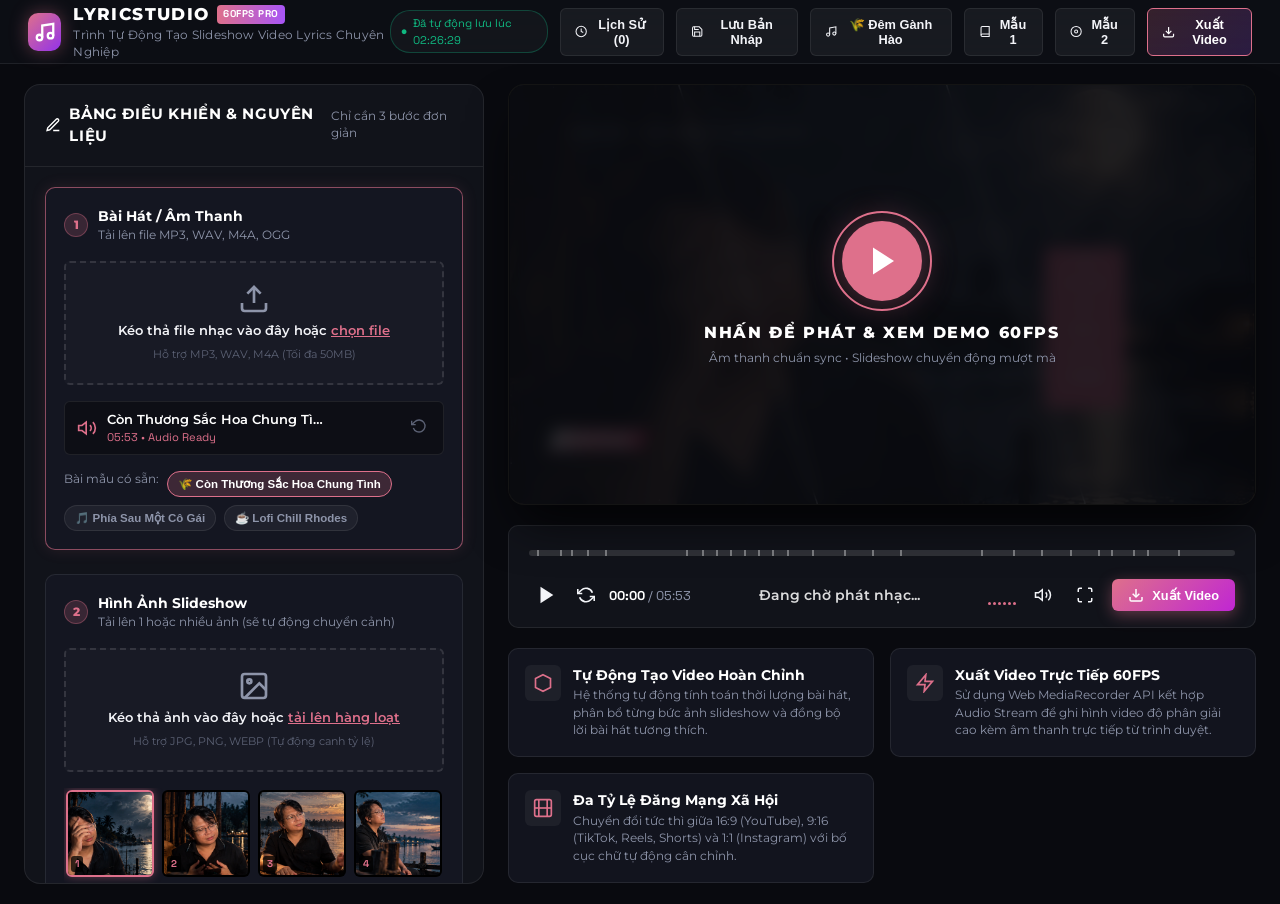
<file: index.html>
<!DOCTYPE html>
<html lang="vi">
<head>
  <meta charset="UTF-8">
  <meta name="viewport" content="width=device-width, initial-scale=1.0">
  <title>LyricStudio Pro - Tự Động Tạo Slideshow Video Lyrics & Music</title>
  
  <!-- Google Fonts: Modern Geometric Sans, Monospace & Serif for diverse templates -->
  <link rel="preconnect" href="https://fonts.googleapis.com">
  <link rel="preconnect" href="https://fonts.gstatic.com" crossorigin>
  <link href="https://fonts.googleapis.com/css2?family=Montserrat:ital,wght@0,400;0,600;0,700;0,800;0,900;1,400;1,700&family=Playfair+Display:ital,wght@0,600;0,800;1,400&family=Space+Grotesk:wght@500;700&display=swap" rel="stylesheet">
  
  <link rel="stylesheet" href="css/style.css">
</head>
<body>

  <!-- Top Navigation Header -->
  <header class="app-header">
    <div class="brand-group">
      <div class="brand-icon">
        <svg width="22" height="22" viewBox="0 0 24 24" fill="none" stroke="currentColor" stroke-width="2.5"><path d="M9 18V5l12-2v13"/><circle cx="6" cy="18" r="3"/><circle cx="18" cy="16" r="3"/></svg>
      </div>
      <div class="brand-text">
        <h1>LYRICSTUDIO <span class="pro-badge">60FPS PRO</span></h1>
        <div class="brand-sub">Trình Tự Động Tạo Slideshow Video Lyrics Chuyên Nghiệp</div>
      </div>
    </div>

    <div class="header-actions">
      <!-- Auto-Save indicator pill -->
      <div id="autoSaveIndicator" class="autosave-pill">
        <span>●</span> <span id="autoSaveText">Sẵn sàng</span>
      </div>

      <!-- History & Drafts Button -->
      <button id="btnOpenHistory" class="btn-header" title="Xem lịch sử dự án & bản nháp đã lưu">
        <svg width="15" height="15" viewBox="0 0 24 24" fill="none" stroke="currentColor" stroke-width="2"><circle cx="12" cy="12" r="10"/><polyline points="12 6 12 12 16 14"/></svg>
        <span>Lịch Sử (<span id="historyCountBadge">0</span>)</span>
      </button>

      <!-- Save Snapshot Button -->
      <button id="btnSaveSnapshot" class="btn-header" title="Lưu nhanh bản nháp hiện tại vào lịch sử">
        <svg width="15" height="15" viewBox="0 0 24 24" fill="none" stroke="currentColor" stroke-width="2"><path d="M19 21H5a2 2 0 0 1-2-2V5a2 2 0 0 1 2-2h11l5 5v11a2 2 0 0 1-2 2z"/><polyline points="17 21 17 13 7 13 7 21"/><polyline points="7 3 7 8 15 8"/></svg>
        <span>Lưu Bản Nháp</span>
      </button>

      <button id="btnLoadDemoGanhHao" class="btn-header accent-subtle" title="Nạp nhanh bài hát & bộ ảnh 'Còn Thương Sắc Hoa Chung Tình - Thể hiện: Quang Giáp'">
        <svg width="15" height="15" viewBox="0 0 24 24" fill="none" stroke="currentColor" stroke-width="2"><path d="M9 18V5l12-2v13"/><circle cx="6" cy="18" r="3"/><circle cx="18" cy="16" r="3"/></svg>
        <span>🌾 Đêm Gành Hào</span>
      </button>

      <button id="btnLoadDemo1" class="btn-header" title="Nạp nhanh dự án mẫu 'Phía Sau Một Cô Gái'">
        <svg width="15" height="15" viewBox="0 0 24 24" fill="none" stroke="currentColor" stroke-width="2"><path d="M4 19.5A2.5 2.5 0 0 1 6.5 17H20"/><path d="M6.5 2H20v20H6.5A2.5 2.5 0 0 1 4 19.5v-15A2.5 2.5 0 0 1 6.5 2z"/></svg>
        <span>Mẫu 1</span>
      </button>

      <button id="btnLoadDemo2" class="btn-header" title="Nạp nhanh dự án mẫu 'Lofi Chill Beat'">
        <svg width="15" height="15" viewBox="0 0 24 24" fill="none" stroke="currentColor" stroke-width="2"><circle cx="12" cy="12" r="10"/><circle cx="12" cy="12" r="3"/></svg>
        <span>Mẫu 2</span>
      </button>

      <button id="btnQuickExport" class="btn-header accent" title="Xuất video ngay lập tức">
        <svg width="16" height="16" viewBox="0 0 24 24" fill="none" stroke="currentColor" stroke-width="2.2"><path d="M21 15v4a2 2 0 0 1-2 2H5a2 2 0 0 1-2-2v-4"/><polyline points="7 10 12 15 17 10"/><line x1="12" y1="15" x2="12" y2="3"/></svg>
        <span>Xuất Video</span>
      </button>
    </div>
  </header>

  <!-- Main 2-Column Studio Interface -->
  <main class="studio-layout">
    
    <!-- LEFT COLUMN: PIPELINE CONTROLS -->
    <aside class="config-panel">
      <div class="panel-header">
        <div class="panel-title">
          <svg width="18" height="18" viewBox="0 0 24 24" fill="none" stroke="currentColor" stroke-width="2"><path d="M12 20h9"/><path d="M16.5 3.5a2.121 2.121 0 0 1 3 3L7 19l-4 1 1-4L16.5 3.5z"/></svg>
          <span>BẢNG ĐIỀU KHIỂN & NGUYÊN LIỆU</span>
        </div>
        <span class="step-hint">Chỉ cần 3 bước đơn giản</span>
      </div>

      <div class="panel-scrollable">

        <!-- STEP 1: AUDIO UPLOAD -->
        <section class="step-card active-step" id="stepAudioCard">
          <div class="step-head">
            <div class="step-label">
              <span class="step-num">1</span>
              <div>
                <h2 class="step-title">Bài Hát / Âm Thanh</h2>
                <div class="step-hint">Tải lên file MP3, WAV, M4A, OGG</div>
              </div>
            </div>
          </div>

          <div class="dropzone" id="audioDropzone">
            <svg width="32" height="32" viewBox="0 0 24 24" fill="none" stroke="currentColor" stroke-width="2"><path d="M21 15v4a2 2 0 0 1-2 2H5a2 2 0 0 1-2-2v-4"/><polyline points="17 8 12 3 7 8"/><line x1="12" y1="3" x2="12" y2="15"/></svg>
            <p>Kéo thả file nhạc vào đây hoặc <u style="color:var(--accent-primary)">chọn file</u></p>
            <span>Hỗ trợ MP3, WAV, M4A (Tối đa 50MB)</span>
            <input type="file" id="audioFileInput" accept="audio/*" style="display:none;">
          </div>

          <!-- Current Audio Info -->
          <div class="audio-status-box" id="audioStatusBox">
            <div class="audio-file-meta">
              <svg width="20" height="20" viewBox="0 0 24 24" fill="none" stroke="var(--accent-primary)" stroke-width="2"><polygon points="11 5 6 9 2 9 2 15 6 15 11 19 11 5"/><path d="M19.07 4.93a10 10 0 0 1 0 14.14M15.54 8.46a5 5 0 0 1 0 7.07"/></svg>
              <div class="audio-meta-text">
                <div class="audio-name" id="audioNameDisplay">audio.mp3 (Phía Sau Một Cô Gái)</div>
                <div class="audio-duration" id="audioDurationDisplay">01:10 • 192kbps MP3</div>
              </div>
            </div>
            <button class="btn-remove-audio" id="btnReplaceAudio" title="Đổi bài hát">
              <svg width="16" height="16" viewBox="0 0 24 24" fill="none" stroke="currentColor" stroke-width="2"><polyline points="1 4 1 10 7 10"/><path d="M3.51 15a9 9 0 1 0 2.13-9.36L1 10"/></svg>
            </button>
          </div>

          <div class="preset-chips-row">
            <span class="step-hint">Bài mẫu có sẵn:</span>
            <button class="chip-btn active" id="chipSampleGanhHao">🌾 Còn Thương Sắc Hoa Chung Tình</button>
            <button class="chip-btn" id="chipSample1">🎵 Phía Sau Một Cô Gái</button>
            <button class="chip-btn" id="chipSample2">☕ Lofi Chill Rhodes</button>
          </div>
        </section>


        <!-- STEP 2: IMAGES / SLIDESHOW MANAGER -->
        <section class="step-card" id="stepImageCard">
          <div class="step-head">
            <div class="step-label">
              <span class="step-num">2</span>
              <div>
                <h2 class="step-title">Hình Ảnh Slideshow</h2>
                <div class="step-hint">Tải lên 1 hoặc nhiều ảnh (sẽ tự động chuyển cảnh)</div>
              </div>
            </div>
          </div>

          <div class="dropzone" id="imageDropzone">
            <svg width="32" height="32" viewBox="0 0 24 24" fill="none" stroke="currentColor" stroke-width="2"><rect x="3" y="3" width="18" height="18" rx="2" ry="2"/><circle cx="8.5" cy="8.5" r="1.5"/><polyline points="21 15 16 10 5 21"/></svg>
            <p>Kéo thả ảnh vào đây hoặc <u style="color:var(--accent-primary)">tải lên hàng loạt</u></p>
            <span>Hỗ trợ JPG, PNG, WEBP (Tự động canh tỷ lệ)</span>
            <input type="file" id="imageFileInput" accept="image/*" multiple style="display:none;">
          </div>

          <!-- Thumbnails of active slideshow images -->
          <div class="image-thumbs-grid" id="imageThumbsGrid">
            <!-- Dynamically populated -->
          </div>

          <div class="form-group">
            <label class="form-label">Hiệu Ứng Chuyển Cảnh Slideshow (Transition):</label>
            <select id="selectTransition" class="form-select">
              <option value="kenburns">Ken Burns & Crossfade (Mượt Mà / Điện Ảnh)</option>
              <option value="slide">Slide Parallax (Trượt Ngang Hiện Đại)</option>
              <option value="diagonal">Diagonal Wipe (Cắt Chéo Sắc Nét)</option>
              <option value="zoom">Breathing Soft Zoom (Lãng Mạn / Nhẹ Nhàng)</option>
            </select>
          </div>

          <div class="preset-chips-row">
            <span class="step-hint">Bộ ảnh mẫu:</span>
            <button class="chip-btn active" id="btnAddGanhHaoPack">🌾 10 Ảnh Gành Hào (Full HD)</button>
            <button class="chip-btn" id="btnAddPortraitPack">+ Bộ Chân Dung Mẫu</button>
            <button class="chip-btn" id="btnAddSunsetPack">+ Bộ Sunset Mẫu</button>
            <button class="chip-btn" id="btnAddCyberPack">+ Bộ Cyberpunk Mẫu</button>
          </div>
        </section>


        <!-- STEP 3: TEMPLATE SELECTOR -->
        <section class="step-card" id="stepTemplateCard">
          <div class="step-head">
            <div class="step-label">
              <span class="step-num">3</span>
              <div>
                <h2 class="step-title">Chọn Phong Cách (Template)</h2>
                <div class="step-hint">Mỗi template có bộ quy tắc motion & typographic riêng</div>
              </div>
            </div>
          </div>

          <div class="templates-picker-grid" id="templatePickerGrid">
            
            <!-- Template 1: FinnXIII Editorial Sharp -->
            <div class="template-card active" data-template="finnxiii">
              <div class="template-icon-box">
                <svg width="20" height="20" viewBox="0 0 24 24" fill="none" stroke="currentColor" stroke-width="2"><path d="M12 2l9 4.5v11L12 22 3 17.5v-11z"/></svg>
              </div>
              <div class="template-name">FinnXIII Sharp</div>
              <div class="template-tag">Vết Cắt & Thẻ Hồng</div>
            </div>

            <!-- Template 2: Lofi Chill & Vinyl -->
            <div class="template-card" data-template="lofi">
              <div class="template-icon-box">
                <svg width="20" height="20" viewBox="0 0 24 24" fill="none" stroke="currentColor" stroke-width="2"><circle cx="12" cy="12" r="10"/><circle cx="12" cy="12" r="4"/></svg>
              </div>
              <div class="template-name">Lofi Vinyl</div>
              <div class="template-tag">Đĩa Than & Sao Bay</div>
            </div>

            <!-- Template 3: Neon Cyberpunk Spectrum -->
            <div class="template-card" data-template="cyberpunk">
              <div class="template-icon-box">
                <svg width="20" height="20" viewBox="0 0 24 24" fill="none" stroke="currentColor" stroke-width="2"><polygon points="13 2 3 14 12 14 11 22 21 10 12 10 13 2"/></svg>
              </div>
              <div class="template-name">Cyber Wave</div>
              <div class="template-tag">Sóng Nhạc & Neon</div>
            </div>

            <!-- Template 4: Vintage 1980s Cinema -->
            <div class="template-card" data-template="vintage">
              <div class="template-icon-box">
                <svg width="20" height="20" viewBox="0 0 24 24" fill="none" stroke="currentColor" stroke-width="2"><rect x="2" y="2" width="20" height="20" rx="2.18" ry="2.18"/><line x1="7" y1="2" x2="7" y2="22"/><line x1="17" y1="2" x2="17" y2="22"/><line x1="2" y1="12" x2="22" y2="12"/></svg>
              </div>
              <div class="template-name">Vintage 1980s</div>
              <div class="template-tag">Film Grain & Hoài Niệm</div>
            </div>

            <!-- Template 5: Karaoke Pop Glow -->
            <div class="template-card" data-template="karaoke">
              <div class="template-icon-box">
                <svg width="20" height="20" viewBox="0 0 24 24" fill="none" stroke="currentColor" stroke-width="2"><path d="M12 1a3 3 0 0 0-3 3v8a3 3 0 0 0 6 0V4a3 3 0 0 0-3-3z"/><path d="M19 10v2a7 7 0 0 1-14 0v-2"/><line x1="12" y1="19" x2="12" y2="23"/><line x1="8" y1="23" x2="16" y2="23"/></svg>
              </div>
              <div class="template-name">Karaoke Pop</div>
              <div class="template-tag">Quét Màu Theo Lời</div>
            </div>

          </div>

          <!-- Aspect Ratio Options -->
          <div class="form-group">
            <label class="form-label">Tỷ Lệ Video (Aspect Ratio):</label>
            <div class="aspect-selector" id="aspectSelector">
              <button class="aspect-btn active" data-ratio="16-9">16:9 (YouTube/Ngang)</button>
              <button class="aspect-btn" data-ratio="9-16">9:16 (TikTok/Reels/Shorts)</button>
              <button class="aspect-btn" data-ratio="1-1">1:1 (Instagram Vuông)</button>
            </div>
          </div>
        </section>


        <!-- STEP 4: LYRICS & AUTO-SYNC -->
        <section class="step-card" id="stepLyricsCard">
          <div class="step-head">
            <div class="step-label">
              <span class="step-num">4</span>
              <div>
                <h2 class="step-title">Lời Bài Hát & Đồng Bộ (Lyrics)</h2>
                <div class="step-hint">Dán lời bài hát để tự động phân phối nhịp</div>
              </div>
            </div>
            <button class="chip-btn" id="btnAutoSyncLyrics" style="color:var(--accent-primary); border-color:var(--accent-primary)">
              ⚡ Tự Động Canh Nhịp
            </button>
          </div>

          <div class="form-group">
            <textarea id="rawLyricsInput" class="form-textarea" placeholder="Dán lời bài hát vào đây (mỗi câu một dòng hoặc định dạng LRC [00:12.50] Lời bài hát)..."></textarea>
          </div>

          <!-- Stanza Timings List -->
          <div class="lyrics-sync-list" id="lyricsSyncList">
            <!-- Dynamically populated with active timed lines -->
          </div>
        </section>

      </div>
    </aside>


    <!-- RIGHT COLUMN: 60FPS LIVE PREVIEW & EXPORT -->
    <section class="viewport-panel">
      
      <!-- Video Stage Container (Supports 16:9, 9:16, 1:1) -->
      <div class="stage-wrapper ratio-16-9" id="stageWrapper">
        <canvas id="renderCanvas" width="1280" height="720"></canvas>

        <!-- Big Play Overlay on First Interaction -->
        <div class="stage-play-overlay" id="stagePlayOverlay">
          <button class="btn-big-play" id="btnBigPlay">
            <div class="pulse-ring"></div>
            <svg width="36" height="36" viewBox="0 0 24 24" fill="currentColor"><polygon points="6 3 20 12 6 21 6 3"/></svg>
          </button>
          <div class="overlay-title">NHẤN ĐỂ PHÁT & XEM DEMO 60FPS</div>
          <div class="overlay-sub">Âm thanh chuẩn sync • Slideshow chuyển động mượt mà</div>
        </div>
      </div>

      <!-- Playback & Timeline Scrubber Bar -->
      <div class="controller-bar">
        <div class="timeline-track-wrap" id="timelineTrackWrap">
          <div class="timeline-bg">
            <div class="timeline-fill" id="timelineFill"></div>
            <div class="timeline-thumb" id="timelineThumb"></div>
            <div class="timeline-dots-container" id="timelineDots"></div>
          </div>
        </div>

        <div class="controller-actions">
          <div class="ctrl-left">
            <button class="btn-icon-ctrl" id="btnPlayPause" title="Phát / Tạm dừng (Space)">
              <svg id="ctrlPlayIcon" width="22" height="22" viewBox="0 0 24 24" fill="currentColor"><polygon points="6 3 20 12 6 21 6 3"/></svg>
              <svg id="ctrlPauseIcon" width="22" height="22" viewBox="0 0 24 24" fill="currentColor" style="display:none;"><rect x="6" y="4" width="4" height="16"/><rect x="14" y="4" width="4" height="16"/></svg>
            </button>
            <button class="btn-icon-ctrl" id="btnRestart" title="Phát lại từ đầu">
              <svg width="18" height="18" viewBox="0 0 24 24" fill="none" stroke="currentColor" stroke-width="2.2"><path d="M1 4v6h6M23 20v-6h-6"/><path d="M20.49 9A9 9 0 0 0 5.64 5.64L1 10m22 4l-4.64 4.36A9 9 0 0 1 3.51 15"/></svg>
            </button>
            <div class="time-display">
              <span id="labelCurrentTime">00:00</span> / <span id="labelTotalTime">01:10</span>
            </div>
          </div>

          <div class="ctrl-center">
            <div class="lyric-live-ticker" id="lyricLiveTicker">
              Đang chờ phát nhạc...
            </div>
          </div>

          <div class="ctrl-right">
            <!-- Audio waveform visualizer bars -->
            <div class="live-visualizer-wave" id="liveWave">
              <span></span><span></span><span></span><span></span><span></span><span></span>
            </div>

            <!-- Volume -->
            <button class="btn-icon-ctrl" id="btnMuteToggle" title="Bật/Tắt tiếng">
              <svg id="ctrlVolIcon" width="18" height="18" viewBox="0 0 24 24" fill="none" stroke="currentColor" stroke-width="2"><polygon points="11 5 6 9 2 9 2 15 6 15 11 19 11 5"/><path d="M19.07 4.93a10 10 0 0 1 0 14.14M15.54 8.46a5 5 0 0 1 0 7.07"/></svg>
            </button>

            <!-- Fullscreen -->
            <button class="btn-icon-ctrl" id="btnFullscreenToggle" title="Toàn màn hình">
              <svg width="18" height="18" viewBox="0 0 24 24" fill="none" stroke="currentColor" stroke-width="2"><path d="M8 3H5a2 2 0 0 0-2 2v3m18 0V5a2 2 0 0 0-2-2h-3m0 18h3a2 2 0 0 0 2-2v-3M3 16v3a2 2 0 0 0 2 2h3"/></svg>
            </button>

            <!-- Big Export Video Button -->
            <button class="btn-export-main" id="btnStartExport">
              <svg width="16" height="16" viewBox="0 0 24 24" fill="none" stroke="currentColor" stroke-width="2.2"><path d="M21 15v4a2 2 0 0 1-2 2H5a2 2 0 0 1-2-2v-4"/><polyline points="7 10 12 15 17 10"/><line x1="12" y1="15" x2="12" y2="3"/></svg>
              <span>Xuất Video</span>
            </button>
          </div>
        </div>
      </div>

      <!-- Feature Callout Cards -->
      <div class="feature-callout-grid">
        <div class="callout-box">
          <div class="callout-icon">
            <svg width="20" height="20" viewBox="0 0 24 24" fill="none" stroke="currentColor" stroke-width="2"><path d="M12 2l9 4.5v11L12 22 3 17.5v-11z"/></svg>
          </div>
          <div class="callout-content">
            <h4>Tự Động Tạo Video Hoàn Chỉnh</h4>
            <p>Hệ thống tự động tính toán thời lượng bài hát, phân bổ từng bức ảnh slideshow và đồng bộ lời bài hát tương thích.</p>
          </div>
        </div>

        <div class="callout-box">
          <div class="callout-icon">
            <svg width="20" height="20" viewBox="0 0 24 24" fill="none" stroke="currentColor" stroke-width="2"><polygon points="13 2 3 14 12 14 11 22 21 10 12 10 13 2"/></svg>
          </div>
          <div class="callout-content">
            <h4>Xuất Video Trực Tiếp 60FPS</h4>
            <p>Sử dụng Web MediaRecorder API kết hợp Audio Stream để ghi hình video độ phân giải cao kèm âm thanh trực tiếp từ trình duyệt.</p>
          </div>
        </div>

        <div class="callout-box">
          <div class="callout-icon">
            <svg width="20" height="20" viewBox="0 0 24 24" fill="none" stroke="currentColor" stroke-width="2"><rect x="2" y="2" width="20" height="20" rx="2.18" ry="2.18"/><line x1="7" y1="2" x2="7" y2="22"/><line x1="17" y1="2" x2="17" y2="22"/><line x1="2" y1="12" x2="22" y2="12"/></svg>
          </div>
          <div class="callout-content">
            <h4>Đa Tỷ Lệ Đăng Mạng Xã Hội</h4>
            <p>Chuyển đổi tức thì giữa 16:9 (YouTube), 9:16 (TikTok, Reels, Shorts) và 1:1 (Instagram) với bố cục chữ tự động cân chỉnh.</p>
          </div>
        </div>
      </div>

    </section>

  </main>

  <!-- Export Progress Modal Backdrop -->
  <div class="export-modal-backdrop" id="exportModalBackdrop">
    <div class="export-modal">
      <div class="export-spinner"></div>
      <div>
        <h3 id="exportModalTitle">Đang Xuất Video 60FPS...</h3>
        <p class="step-hint" id="exportModalSub">Vui lòng giữ tab này mở trong quá trình ghi hình</p>
      </div>

      <div class="export-progress-bar-bg">
        <div class="export-progress-bar-fill" id="exportProgressBarFill"></div>
      </div>

      <div class="export-stat-readout">
        <span id="exportProgressPct">0%</span>
        <span id="exportTimeReadout">00:00 / 01:10</span>
      </div>

      <div class="export-modal-actions" style="display:flex; gap:0.6rem; margin-top:0.75rem; width:100%; justify-content:center; flex-wrap:wrap;">
        <button class="btn-header accent" id="btnFinishEarlyExport" style="display:none; font-size:0.85rem; padding:0.55rem 1rem;">
          <svg width="15" height="15" viewBox="0 0 24 24" fill="none" stroke="currentColor" stroke-width="2.2"><path d="M21 15v4a2 2 0 0 1-2 2H5a2 2 0 0 1-2-2v-4"/><polyline points="7 10 12 15 17 10"/><line x1="12" y1="15" x2="12" y2="3"/></svg>
          Lưu & Tải Đoạn Này
        </button>
        <button class="btn-header" id="btnCancelExport" style="font-size:0.85rem; padding:0.55rem 1rem;">Hủy Quá Trình</button>
      </div>
    </div>
  </div>

  <!-- History & Drafts Modal Backdrop -->
  <div class="history-modal-backdrop" id="historyModalBackdrop">
    <div class="history-modal">
      <div class="history-header">
        <h3>
          <svg width="20" height="20" viewBox="0 0 24 24" fill="none" stroke="currentColor" stroke-width="2"><circle cx="12" cy="12" r="10"/><polyline points="12 6 12 12 16 14"/></svg>
          LỊCH SỬ DỰ ÁN & BẢN NHÁP ĐÃ LƯU
        </h3>
        <button class="btn-icon-ctrl" id="btnCloseHistoryModal" title="Đóng">&times;</button>
      </div>

      <div class="history-actions-bar">
        <div style="display:flex; gap:8px;">
          <button class="btn-header accent" id="btnHistoryNewProject">+ Tạo Mới</button>
          <button class="btn-header" id="btnImportProjectJson">
            <svg width="14" height="14" viewBox="0 0 24 24" fill="none" stroke="currentColor" stroke-width="2"><path d="M21 15v4a2 2 0 0 1-2 2H5a2 2 0 0 1-2-2v-4"/><polyline points="7 10 12 15 17 10"/><line x1="12" y1="15" x2="12" y2="3"/></svg>
            Nhập File Dự Án
          </button>
          <button class="btn-header" id="btnExportProjectJson">
            <svg width="14" height="14" viewBox="0 0 24 24" fill="none" stroke="currentColor" stroke-width="2"><path d="M21 15v4a2 2 0 0 1-2 2H5a2 2 0 0 1-2-2v-4"/><polyline points="17 8 12 3 7 8"/><line x1="12" y1="3" x2="12" y2="15"/></svg>
            Xuất File Dự Án
          </button>
          <input type="file" id="importProjectJsonFileInput" accept=".lyricproj,.json" style="display:none">
        </div>
        <button class="btn-header" id="btnClearHistory" style="color:#ff6b81">Xóa Hết Lịch Sử</button>
      </div>

      <!-- History List -->
      <div class="history-list" id="historyListContainer">
        <!-- Dynamically rendered -->
      </div>
    </div>
  </div>

  <!-- Audio Element Hidden -->
  <audio id="coreAudio" preload="auto"></audio>

  <!-- JS Modules -->
  <script src="js/templates.js"></script>
  <script src="js/engine.js"></script>
  <script src="js/recorder.js"></script>
  <script src="js/history.js"></script>
  <script src="js/preset_ganh_hao.js"></script>
  <script src="js/app.js"></script>

</body>
</html>
</file>
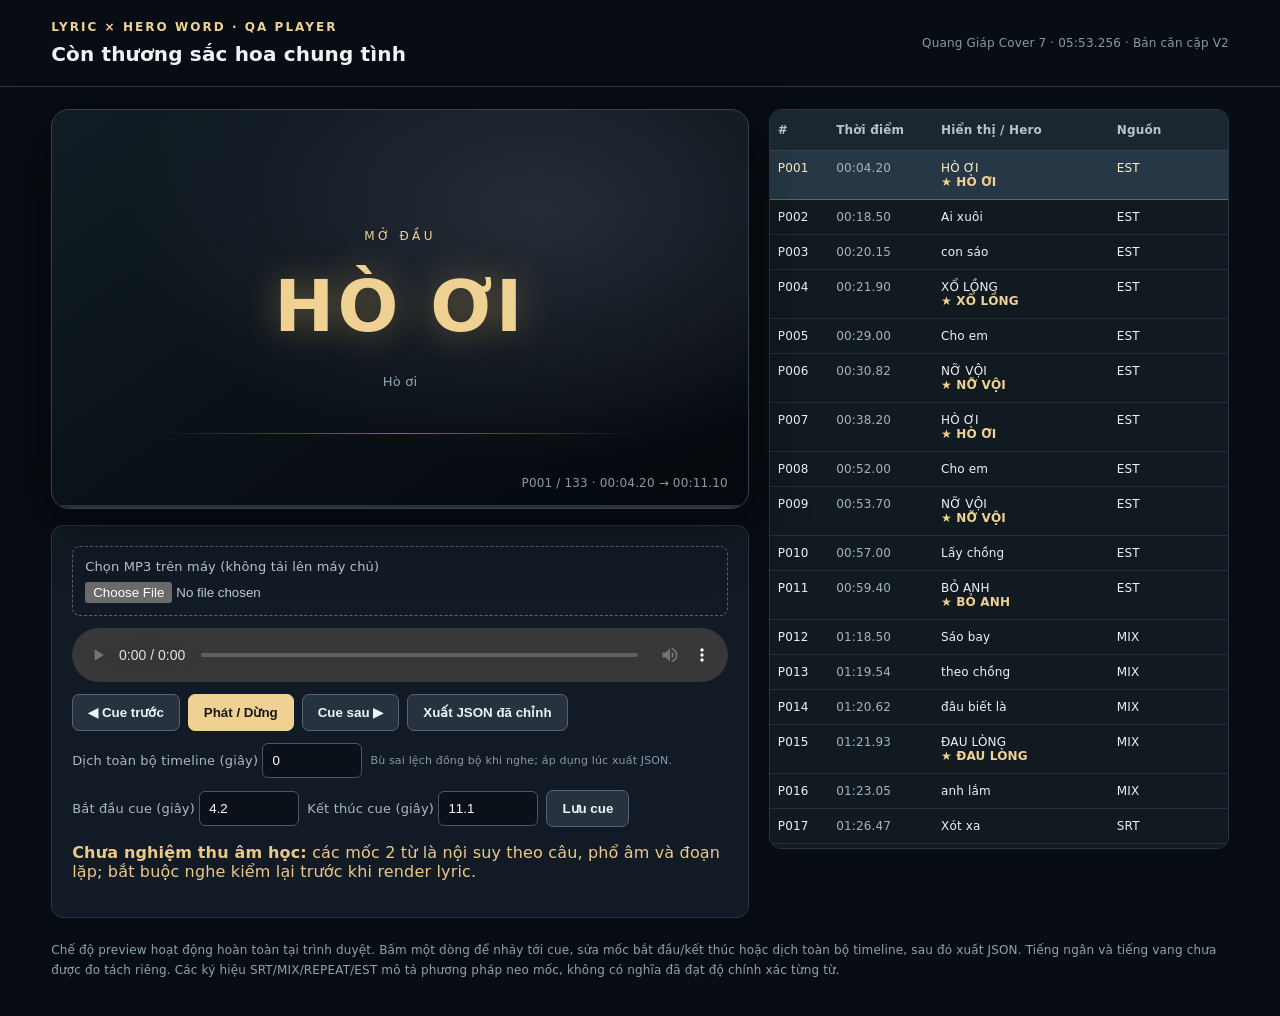
<file: docs/v2_timeline/PREVIEW_LYRIC_CAP_TU_HERO_V2.html>
<!doctype html>
<html lang="vi"><head><meta charset="UTF-8"><meta name="viewport" content="width=device-width,initial-scale=1"><title>Lyric Hero QA · Còn thương sắc hoa chung tình</title>
<style>
:root{color-scheme:dark;--bg:#080d13;--pane:#121b25;--line:#283746;--gold:#efd193;--muted:#8799a7;--text:#edf4f5}
*{box-sizing:border-box}body{margin:0;background:var(--bg);color:var(--text);font-family:system-ui,"Segoe UI",Arial,sans-serif;letter-spacing:.01em}
header{display:flex;align-items:center;justify-content:space-between;padding:20px max(22px,4vw);border-bottom:1px solid var(--line);flex-wrap:wrap;gap:10px}.brand{letter-spacing:.17em;font-size:12px;color:var(--gold);font-weight:700}.note{font-size:12px;color:var(--muted)}
main{display:grid;grid-template-columns:minmax(320px,1fr) minmax(330px,460px);gap:20px;padding:22px max(22px,4vw);align-items:start}
section{min-width:0}.stage{position:relative;min-height:400px;border:1px solid #344252;border-radius:18px;overflow:hidden;background:radial-gradient(ellipse at 70% 25%,#252c37 0%,transparent 60%),linear-gradient(145deg,#101c24,#05090e 90%);display:flex;flex-direction:column;justify-content:center;align-items:center;padding:36px;text-align:center;box-shadow:0 20px 60px #0007}
.stage::after{content:"";height:1px;width:70%;position:absolute;bottom:74px;background:linear-gradient(90deg,transparent,#7d704c,transparent)}
#section{color:var(--gold);font-size:12px;letter-spacing:.28em;text-transform:uppercase;margin-bottom:20px}
#lyric{font-size:clamp(27px,4vw,66px);font-weight:550;line-height:1.2;max-width:850px;word-break:normal;text-wrap:balance}
#lyric .hero{display:inline;color:var(--gold);font-size:1.4em;font-weight:850;letter-spacing:.045em;text-shadow:0 1px 35px #cfaa5477;text-transform:uppercase}
#context{font-size:13px;letter-spacing:.02em;color:#93a7b3;margin-top:24px}#count{position:absolute;right:20px;bottom:18px;color:var(--muted);font-size:12px}
.progress{height:3px;background:#27313b;width:100%;position:absolute;bottom:0;left:0}.progress>div{background:var(--gold);height:100%;width:0%;transition:width .06s linear}
.controls{margin-top:16px;padding:20px;background:var(--pane);border:1px solid var(--line);border-radius:12px}.filepicker{border:1px dashed #536678;padding:12px;border-radius:8px;display:block;color:#bbcbda;font-size:13px}
input[type=file]{width:100%;margin-top:8px}.flex{display:flex;gap:8px;align-items:center;flex-wrap:wrap}.top{margin-top:12px}
button{border:1px solid #556477;background:#26323e;color:var(--text);padding:10px 15px;border-radius:7px;cursor:pointer;font-weight:650}button:hover{border-color:var(--gold)}button.primary{background:var(--gold);color:#171717;border-color:var(--gold)}
audio{display:block;width:100%;margin-top:12px}input[type=number]{width:100px;padding:9px;border:1px solid #4a5865;border-radius:6px;background:#0a1118;color:#fff}label{font-size:13px;color:#a8bac4}small{font-size:11px;color:var(--muted)}
.listwrap{border:1px solid var(--line);border-radius:12px;background:#111921;max-height:740px;overflow:auto}table{border-collapse:collapse;width:100%;font-size:12px}thead th{position:sticky;top:0;background:#1a2630;color:#b4c5cf;padding:13px 8px;text-align:left;border-bottom:1px solid #364352}td{padding:10px 8px;border-bottom:1px solid #23303b;vertical-align:top}tbody tr{cursor:pointer}tbody tr:hover{background:#20303d}tr.active{background:#263846;color:#ffedc9}tr.active td{border-bottom-color:#79643a}.heroText{color:var(--gold);font-weight:750}td.time{white-space:nowrap;color:#a0b4c0;font-variant-numeric:tabular-nums}
footer{padding:0 4vw 35px;color:#90a2af;line-height:1.7;font-size:12px}#warn{color:#eac887}
@media(max-width:950px){main{display:block}.listwrap{margin-top:20px;max-height:400px}.stage{min-height:300px}}
</style></head><body>
<header><div><div class="brand">LYRIC × HERO WORD · QA PLAYER</div><h2 style="margin:8px 0 0;font-size:20px">Còn thương sắc hoa chung tình</h2></div><div class="note">Quang Giáp Cover 7 · 05:53.256 · Bản căn cặp V2</div></header>
<main><section>
 <div class="stage"><div id="section">ĐANG CHỜ AUDIO</div><div id="lyric">Chọn file MP3 để xem <span class="hero">HERO WORD</span></div><div id="context">133 cue · 49 Hero Word</div><div id="count">—</div><div class="progress"><div id="progress"></div></div></div>
 <div class="controls"><label class="filepicker">Chọn MP3 trên máy (không tải lên máy chủ)<input type="file" id="audioFile" accept="audio/mpeg,audio/mp3,audio/wav,audio/*"></label>
 <audio id="audio" controls preload="metadata"></audio>
 <div class="flex top"><button id="prev">◀ Cue trước</button><button class="primary" id="play">Phát / Dừng</button><button id="next">Cue sau ▶</button><button id="download">Xuất JSON đã chỉnh</button></div>
 <div class="flex top"><label>Dịch toàn bộ timeline (giây) <input type="number" id="offset" step="0.1" value="0"></label><small>Bù sai lệch đồng bộ khi nghe; áp dụng lúc xuất JSON.</small></div>
 <div class="flex top"><label>Bắt đầu cue (giây) <input type="number" id="start" step="0.05"></label><label>Kết thúc cue (giây) <input type="number" id="end" step="0.05"></label><button id="save">Lưu cue</button></div>
 <p id="warn"><strong>Chưa nghiệm thu âm học:</strong> các mốc 2 từ là nội suy theo câu, phổ âm và đoạn lặp; bắt buộc nghe kiểm lại trước khi render lyric.</p>
 </div></section>
 <aside><div class="listwrap"><table><thead><tr><th>#</th><th>Thời điểm</th><th>Hiển thị / Hero</th><th>Nguồn</th></tr></thead><tbody id="list"></tbody></table></div></aside>
</main><footer>Chế độ preview hoạt động hoàn toàn tại trình duyệt. Bấm một dòng để nhảy tới cue, sửa mốc bắt đầu/kết thúc hoặc dịch toàn bộ timeline, sau đó xuất JSON. Tiếng ngân và tiếng vang chưa được đo tách riêng. Các ký hiệu SRT/MIX/REPEAT/EST mô tả phương pháp neo mốc, không có nghĩa đã đạt độ chính xác từng từ.</footer>
<script>
const DATA={"meta":{"title":"Còn thương sắc hoa chung tình — Quang Giáp Cover 7","audio_duration_s":353.256,"status":"DRAFT_NEEDS_MANUAL_QA","grouping":"2 words/syllables; rare 3-word exceptions preserving meaning","approximate_timestamps":true,"chorus_repeat_offset_s":84.7,"chorus_repeat_method":"chroma correlation","timecodes_are_not_forensic_word_onsets":true,"sustain_is_not_measured":true},"lines":[{"line_id":"L01","section":"Mở đầu","start_s":4.2,"end_s":11.1,"text":"Hò ơi","hero_text":"HÒ ƠI","pair_ids":["P001"],"time_source":"EST","note":"Hò/ơi ngân dài; phân biệt onset và reverb cần nghe kiểm"},{"line_id":"L02","section":"Mở đầu","start_s":18.5,"end_s":25.0,"text":"Ai xuôi con sáo xổ lồng","hero_text":"XỔ LỒNG","pair_ids":["P002","P003","P004"],"time_source":"EST","note":"Nguồn lyrics tham chiếu ghi xuôi/xổ; đối chiếu cách phát âm"},{"line_id":"L03","section":"Mở đầu","start_s":29.0,"end_s":34.1,"text":"Cho em nỡ vội","hero_text":"NỠ VỘI","pair_ids":["P005","P006"],"time_source":"EST","note":""},{"line_id":"L04","section":"Mở đầu","start_s":38.2,"end_s":46.0,"text":"Hò ơi","hero_text":"HÒ ƠI","pair_ids":["P007"],"time_source":"EST","note":"Ngân dài"},{"line_id":"L05","section":"Mở đầu","start_s":52.0,"end_s":56.8,"text":"Cho em nỡ vội","hero_text":"NỠ VỘI","pair_ids":["P008","P009"],"time_source":"EST","note":""},{"line_id":"L06","section":"Mở đầu","start_s":57.0,"end_s":63.8,"text":"Lấy chồng bỏ anh","hero_text":"BỎ ANH","pair_ids":["P010","P011"],"time_source":"EST","note":"Cụm cuối có thể ngân"},{"line_id":"L07","section":"Đoạn 1","start_s":78.5,"end_s":84.73,"text":"Sáo bay theo chồng đâu biết là đau lòng anh lắm","hero_text":"ĐAU LÒNG","pair_ids":["P012","P013","P014","P015","P016"],"time_source":"MIX","note":"SRT bỏ 2 âm tiết đầu; bù theo cấu trúc nhạc"},{"line_id":"L08","section":"Đoạn 1","start_s":86.47,"end_s":92.69,"text":"Xót xa lặng thầm nhìn theo bước em qua cầu","hero_text":"LẶNG THẦM","pair_ids":["P017","P018","P019","P020","P021"],"time_source":"SRT","note":""},{"line_id":"L09","section":"Đoạn 1","start_s":93.79,"end_s":98.59,"text":"Ngày nào có nhau ta trao ước hẹn trầu cau","hero_text":"ƯỚC HẸN","pair_ids":["P022","P023","P024","P025","P026"],"time_source":"SRT","note":""},{"line_id":"L10","section":"Đoạn 1","start_s":100.71,"end_s":105.95,"text":"Mong duyên ban đầu trời thương không đổ mưa ngâu","hero_text":"MƯA NGÂU","pair_ids":["P027","P028","P029","P030","P031"],"time_source":"SRT","note":""},{"line_id":"L11","section":"Đoạn 1","start_s":107.67,"end_s":112.81,"text":"Bóng em xa dần anh biết là một lần chia cách","hero_text":"CHIA CÁCH","pair_ids":["P032","P033","P034","P035","P036"],"time_source":"SRT","note":"Cụm cuối 3 âm tiết"},{"line_id":"L12","section":"Đoạn 1","start_s":114.65,"end_s":120.91,"text":"Trách ai vô tình đành tâm xẻ đôi tim mình","hero_text":"VÔ TÌNH","pair_ids":["P037","P038","P039","P040","P041"],"time_source":"SRT","note":"xẻ / xé cần nghe xác nhận"},{"line_id":"L13","section":"Đoạn 1","start_s":121.79,"end_s":124.19,"text":"Dặn lòng cố quên","hero_text":"CỐ QUÊN","pair_ids":["P042","P043"],"time_source":"SRT","note":"Khác bản tự nhận dạng Dành lòng"},{"line_id":"L14","section":"Đoạn 1","start_s":124.63,"end_s":127.95,"text":"Sao đêm vẫn thầm gọi tên","hero_text":"GỌI TÊN","pair_ids":["P044","P045","P046"],"time_source":"SRT","note":""},{"line_id":"L15","section":"Đoạn 1","start_s":128.95,"end_s":135.15,"text":"Ai ru trong chiều cho lòng càng nhớ em nhiều","hero_text":"CÀNG NHỚ","pair_ids":["P047","P048","P049","P050","P051"],"time_source":"MIX","note":"SRT bị cắt trước chữ nhiều; bù theo audio/đoạn hát"},{"line_id":"L16","section":"Điệp khúc 1","start_s":141.7,"end_s":146.1,"text":"À ơi","hero_text":"À ƠI","pair_ids":["P052"],"time_source":"EST","note":"Ngân dài"},{"line_id":"L17","section":"Điệp khúc 1","start_s":146.1,"end_s":150.35,"text":"Em nỡ sao em","hero_text":"SAO EM","pair_ids":["P053","P054"],"time_source":"EST","note":""},{"line_id":"L18","section":"Điệp khúc 1","start_s":150.35,"end_s":153.0,"text":"Bỏ anh một mình","hero_text":"MỘT MÌNH","pair_ids":["P055","P056"],"time_source":"EST","note":""},{"line_id":"L19","section":"Điệp khúc 1","start_s":153.0,"end_s":157.55,"text":"Lục bình trôi chẳng biết nơi neo","hero_text":"LỤC BÌNH","pair_ids":["P057","P058","P059"],"time_source":"MIX","note":"ASR nhận nhầm Rồi chẳng biết nơi nào"},{"line_id":"L20","section":"Điệp khúc 1","start_s":157.61,"end_s":164.1,"text":"Còn thương tóc em buông dài","hero_text":"CÒN THƯƠNG","pair_ids":["P060","P061","P062"],"time_source":"MIX","note":"SRT nghe sai tóc em muôn vàn"},{"line_id":"L21","section":"Điệp khúc 1","start_s":164.69,"end_s":170.4,"text":"Tím hoa anh cài em cười siết chặt vòng tay","hero_text":"VÒNG TAY","pair_ids":["P063","P064","P065","P066","P067"],"time_source":"MIX","note":"SRT bỏ Tím"},{"line_id":"L22","section":"Điệp khúc 1","start_s":171.69,"end_s":175.16,"text":"À ơi","hero_text":"À ƠI","pair_ids":["P068"],"time_source":"SRT","note":"Kết thúc câu hò có độ không chắc cao"},{"line_id":"L23","section":"Điệp khúc 1","start_s":175.17,"end_s":178.6,"text":"Em nỡ sao em","hero_text":"SAO EM","pair_ids":["P069","P070"],"time_source":"MIX","note":""},{"line_id":"L24","section":"Điệp khúc 1","start_s":178.6,"end_s":180.7,"text":"Nói thương anh nhiều","hero_text":"ANH NHIỀU","pair_ids":["P071","P072"],"time_source":"MIX","note":""},{"line_id":"L25","section":"Điệp khúc 1","start_s":180.7,"end_s":184.39,"text":"Đành lòng em cất bước sang sông","hero_text":"SANG SÔNG","pair_ids":["P073","P074","P075"],"time_source":"MIX","note":""},{"line_id":"L26","section":"Điệp khúc 1","start_s":185.87,"end_s":190.59,"text":"Vì đâu dở dang duyên mình","hero_text":"DỞ DANG","pair_ids":["P076","P077","P078"],"time_source":"SRT","note":""},{"line_id":"L27","section":"Điệp khúc 1","start_s":192.31,"end_s":195.57,"text":"Sắc hoa chung tình chưa phai màu","hero_text":"CHUNG TÌNH","pair_ids":["P079","P080","P081"],"time_source":"SRT","note":""},{"line_id":"L28","section":"Điệp khúc 1","start_s":196.15,"end_s":199.2,"text":"Nỡ nào người đi","hero_text":"NGƯỜI ĐI","pair_ids":["P082","P083"],"time_source":"MIX","note":""},{"line_id":"L29","section":"Điệp khúc 2","start_s":226.4,"end_s":230.8,"text":"À ơi","hero_text":"À ƠI","pair_ids":["P084"],"time_source":"REPEAT","note":"Mốc chuyển từ điệp khúc 1 bằng so khớp chroma (+84,7 giây); vẫn cần nghe xác nhận ở bản phối"},{"line_id":"L30","section":"Điệp khúc 2","start_s":230.8,"end_s":235.05,"text":"Em nỡ sao em","hero_text":"SAO EM","pair_ids":["P085","P086"],"time_source":"REPEAT","note":"Mốc chuyển từ điệp khúc 1 bằng so khớp chroma (+84,7 giây); vẫn cần nghe xác nhận ở bản phối"},{"line_id":"L31","section":"Điệp khúc 2","start_s":235.05,"end_s":237.7,"text":"Bỏ anh một mình","hero_text":"MỘT MÌNH","pair_ids":["P087","P088"],"time_source":"REPEAT","note":"Mốc chuyển từ điệp khúc 1 bằng so khớp chroma (+84,7 giây); vẫn cần nghe xác nhận ở bản phối"},{"line_id":"L32","section":"Điệp khúc 2","start_s":237.7,"end_s":242.25,"text":"Lục bình trôi chẳng biết nơi neo","hero_text":"LỤC BÌNH","pair_ids":["P089","P090","P091"],"time_source":"REPEAT","note":"Mốc chuyển từ điệp khúc 1 bằng so khớp chroma (+84,7 giây); vẫn cần nghe xác nhận ở bản phối"},{"line_id":"L33","section":"Điệp khúc 2","start_s":242.31,"end_s":248.8,"text":"Còn thương tóc em buông dài","hero_text":"CÒN THƯƠNG","pair_ids":["P092","P093","P094"],"time_source":"REPEAT","note":"Mốc chuyển từ điệp khúc 1 bằng so khớp chroma (+84,7 giây); vẫn cần nghe xác nhận ở bản phối"},{"line_id":"L34","section":"Điệp khúc 2","start_s":249.39,"end_s":255.1,"text":"Tím hoa anh cài em cười siết chặt vòng tay","hero_text":"VÒNG TAY","pair_ids":["P095","P096","P097","P098","P099"],"time_source":"REPEAT","note":"Mốc chuyển từ điệp khúc 1 bằng so khớp chroma (+84,7 giây); vẫn cần nghe xác nhận ở bản phối"},{"line_id":"L35","section":"Điệp khúc 2","start_s":256.39,"end_s":259.86,"text":"À ơi","hero_text":"À ƠI","pair_ids":["P100"],"time_source":"REPEAT","note":"Mốc chuyển từ điệp khúc 1 bằng so khớp chroma (+84,7 giây); vẫn cần nghe xác nhận ở bản phối"},{"line_id":"L36","section":"Điệp khúc 2","start_s":259.87,"end_s":263.3,"text":"Em nỡ sao em","hero_text":"SAO EM","pair_ids":["P101","P102"],"time_source":"REPEAT","note":"Mốc chuyển từ điệp khúc 1 bằng so khớp chroma (+84,7 giây); vẫn cần nghe xác nhận ở bản phối"},{"line_id":"L37","section":"Điệp khúc 2","start_s":263.3,"end_s":265.4,"text":"Nói thương anh nhiều","hero_text":"ANH NHIỀU","pair_ids":["P103","P104"],"time_source":"REPEAT","note":"Mốc chuyển từ điệp khúc 1 bằng so khớp chroma (+84,7 giây); vẫn cần nghe xác nhận ở bản phối"},{"line_id":"L38","section":"Điệp khúc 2","start_s":265.4,"end_s":269.09,"text":"Đành lòng em cất bước sang sông","hero_text":"SANG SÔNG","pair_ids":["P105","P106","P107"],"time_source":"REPEAT","note":"Mốc chuyển từ điệp khúc 1 bằng so khớp chroma (+84,7 giây); vẫn cần nghe xác nhận ở bản phối"},{"line_id":"L39","section":"Điệp khúc 2","start_s":270.57,"end_s":275.29,"text":"Vì đâu dở dang duyên mình","hero_text":"DỞ DANG","pair_ids":["P108","P109","P110"],"time_source":"REPEAT","note":"Mốc chuyển từ điệp khúc 1 bằng so khớp chroma (+84,7 giây); vẫn cần nghe xác nhận ở bản phối"},{"line_id":"L40","section":"Điệp khúc 2","start_s":277.35,"end_s":280.23,"text":"Sắc hoa chung tình chưa phai màu","hero_text":"CHUNG TÌNH","pair_ids":["P111","P112","P113"],"time_source":"REPEAT+SRT","note":"SRT có lời nhận sai Qua chung tình vào 04:37.414"},{"line_id":"L41","section":"Điệp khúc 2","start_s":280.73,"end_s":283.0,"text":"Nỡ nào người đi","hero_text":"NGƯỜI ĐI","pair_ids":["P114","P115"],"time_source":"REPEAT+SRT","note":"SRT nhận dạng 04:40.734–04:42.414"},{"line_id":"L42","section":"Kết","start_s":284.63,"end_s":286.61,"text":"Dòng nhớ trong tim","hero_text":"DÒNG NHỚ","pair_ids":["P116","P117"],"time_source":"SRT","note":""},{"line_id":"L43","section":"Kết","start_s":287.83,"end_s":289.43,"text":"Làm sao chia cách","hero_text":"CHIA CÁCH","pair_ids":["P118","P119"],"time_source":"SRT","note":"Bản lời tham chiếu ghi chia cắt, nghe cần xác minh"},{"line_id":"L44","section":"Kết","start_s":291.13,"end_s":292.97,"text":"Người thương có hay","hero_text":"NGƯỜI THƯƠNG","pair_ids":["P120","P121"],"time_source":"SRT","note":""},{"line_id":"L45","section":"Kết","start_s":295.15,"end_s":299.77,"text":"Đêm dài mình anh thao thức","hero_text":"THAO THỨC","pair_ids":["P122","P123","P124"],"time_source":"SRT","note":""},{"line_id":"L46","section":"Kết","start_s":301.1,"end_s":307.7,"text":"Em giờ biết lòng buồn vui","hero_text":"BUỒN VUI","pair_ids":["P125","P126","P127"],"time_source":"MIX","note":"ASR nghe sai miếng lòng; cần xác nhận từ biết"},{"line_id":"L47","section":"Kết","start_s":309.8,"end_s":316.7,"text":"Em về làm dâu bên ấy","hero_text":"BÊN ẤY","pair_ids":["P128","P129","P130"],"time_source":"EST","note":""},{"line_id":"L48","section":"Kết","start_s":316.8,"end_s":322.1,"text":"Bên này vẫn hoài","hero_text":"BÊN NÀY","pair_ids":["P131","P132"],"time_source":"EST","note":""},{"line_id":"L49","section":"Kết","start_s":325.1,"end_s":331.9,"text":"Chờ mong","hero_text":"CHỜ MONG","pair_ids":["P133"],"time_source":"EST","note":"Mốc kết vocal phỏng đoán; nhạc kết và reverb còn tiếp diễn"}],"cues":[{"id":"P001","line_id":"L01","section":"Mở đầu","start_s":4.2,"end_s":11.1,"duration_s":6.9,"pair":"Hò ơi","render_text":"HÒ ƠI","hero_text":"HÒ ƠI","hero":1,"pair_size":2,"lyric_line":"Hò ơi","time_source":"EST","sustain_hint":"Ngân dài (dự kiến)","verification":"CẦN NGHE QA","note":"Hò/ơi ngân dài; phân biệt onset và reverb cần nghe kiểm"},{"id":"P002","line_id":"L02","section":"Mở đầu","start_s":18.5,"end_s":20.15,"duration_s":1.65,"pair":"Ai xuôi","render_text":"Ai xuôi","hero_text":"","hero":0,"pair_size":2,"lyric_line":"Ai xuôi con sáo xổ lồng","time_source":"EST","sustain_hint":"Ngân vừa (dự kiến)","verification":"CẦN NGHE QA","note":"Nguồn lyrics tham chiếu ghi xuôi/xổ; đối chiếu cách phát âm"},{"id":"P003","line_id":"L02","section":"Mở đầu","start_s":20.15,"end_s":21.9,"duration_s":1.74,"pair":"con sáo","render_text":"con sáo","hero_text":"","hero":0,"pair_size":2,"lyric_line":"Ai xuôi con sáo xổ lồng","time_source":"EST","sustain_hint":"Ngân vừa (dự kiến)","verification":"CẦN NGHE QA","note":"Nguồn lyrics tham chiếu ghi xuôi/xổ; đối chiếu cách phát âm"},{"id":"P004","line_id":"L02","section":"Mở đầu","start_s":21.9,"end_s":25.0,"duration_s":3.1,"pair":"xổ lồng","render_text":"XỔ LỒNG","hero_text":"XỔ LỒNG","hero":1,"pair_size":2,"lyric_line":"Ai xuôi con sáo xổ lồng","time_source":"EST","sustain_hint":"Ngân dài (dự kiến)","verification":"CẦN NGHE QA","note":"Nguồn lyrics tham chiếu ghi xuôi/xổ; đối chiếu cách phát âm"},{"id":"P005","line_id":"L03","section":"Mở đầu","start_s":29.0,"end_s":30.82,"duration_s":1.82,"pair":"Cho em","render_text":"Cho em","hero_text":"","hero":0,"pair_size":2,"lyric_line":"Cho em nỡ vội","time_source":"EST","sustain_hint":"Ngân vừa (dự kiến)","verification":"CẦN NGHE QA","note":""},{"id":"P006","line_id":"L03","section":"Mở đầu","start_s":30.82,"end_s":34.1,"duration_s":3.28,"pair":"nỡ vội","render_text":"NỠ VỘI","hero_text":"NỠ VỘI","hero":1,"pair_size":2,"lyric_line":"Cho em nỡ vội","time_source":"EST","sustain_hint":"Ngân dài (dự kiến)","verification":"CẦN NGHE QA","note":""},{"id":"P007","line_id":"L04","section":"Mở đầu","start_s":38.2,"end_s":46.0,"duration_s":7.8,"pair":"Hò ơi","render_text":"HÒ ƠI","hero_text":"HÒ ƠI","hero":1,"pair_size":2,"lyric_line":"Hò ơi","time_source":"EST","sustain_hint":"Ngân dài (dự kiến)","verification":"CẦN NGHE QA","note":"Ngân dài"},{"id":"P008","line_id":"L05","section":"Mở đầu","start_s":52.0,"end_s":53.7,"duration_s":1.7,"pair":"Cho em","render_text":"Cho em","hero_text":"","hero":0,"pair_size":2,"lyric_line":"Cho em nỡ vội","time_source":"EST","sustain_hint":"Ngân vừa (dự kiến)","verification":"CẦN NGHE QA","note":""},{"id":"P009","line_id":"L05","section":"Mở đầu","start_s":53.7,"end_s":56.8,"duration_s":3.1,"pair":"nỡ vội","render_text":"NỠ VỘI","hero_text":"NỠ VỘI","hero":1,"pair_size":2,"lyric_line":"Cho em nỡ vội","time_source":"EST","sustain_hint":"Ngân dài (dự kiến)","verification":"CẦN NGHE QA","note":""},{"id":"P010","line_id":"L06","section":"Mở đầu","start_s":57.0,"end_s":59.4,"duration_s":2.4,"pair":"Lấy chồng","render_text":"Lấy chồng","hero_text":"","hero":0,"pair_size":2,"lyric_line":"Lấy chồng bỏ anh","time_source":"EST","sustain_hint":"Ngân vừa (dự kiến)","verification":"CẦN NGHE QA","note":"Cụm cuối có thể ngân"},{"id":"P011","line_id":"L06","section":"Mở đầu","start_s":59.4,"end_s":63.8,"duration_s":4.4,"pair":"bỏ anh","render_text":"BỎ ANH","hero_text":"BỎ ANH","hero":1,"pair_size":2,"lyric_line":"Lấy chồng bỏ anh","time_source":"EST","sustain_hint":"Ngân dài (dự kiến)","verification":"CẦN NGHE QA","note":"Cụm cuối có thể ngân"},{"id":"P012","line_id":"L07","section":"Đoạn 1","start_s":78.5,"end_s":79.54,"duration_s":1.04,"pair":"Sáo bay","render_text":"Sáo bay","hero_text":"","hero":0,"pair_size":2,"lyric_line":"Sáo bay theo chồng đâu biết là đau lòng anh lắm","time_source":"MIX","sustain_hint":"Ngắn/đều (dự kiến)","verification":"CẦN NGHE QA","note":"SRT bỏ 2 âm tiết đầu; bù theo cấu trúc nhạc"},{"id":"P013","line_id":"L07","section":"Đoạn 1","start_s":79.54,"end_s":80.62,"duration_s":1.08,"pair":"theo chồng","render_text":"theo chồng","hero_text":"","hero":0,"pair_size":2,"lyric_line":"Sáo bay theo chồng đâu biết là đau lòng anh lắm","time_source":"MIX","sustain_hint":"Ngắn/đều (dự kiến)","verification":"CẦN NGHE QA","note":"SRT bỏ 2 âm tiết đầu; bù theo cấu trúc nhạc"},{"id":"P014","line_id":"L07","section":"Đoạn 1","start_s":80.62,"end_s":81.93,"duration_s":1.31,"pair":"đâu biết là","render_text":"đâu biết là","hero_text":"","hero":0,"pair_size":3,"lyric_line":"Sáo bay theo chồng đâu biết là đau lòng anh lắm","time_source":"MIX","sustain_hint":"Ngắn/đều (dự kiến)","verification":"CẦN NGHE QA","note":"SRT bỏ 2 âm tiết đầu; bù theo cấu trúc nhạc"},{"id":"P015","line_id":"L07","section":"Đoạn 1","start_s":81.93,"end_s":83.05,"duration_s":1.11,"pair":"đau lòng","render_text":"ĐAU LÒNG","hero_text":"ĐAU LÒNG","hero":1,"pair_size":2,"lyric_line":"Sáo bay theo chồng đâu biết là đau lòng anh lắm","time_source":"MIX","sustain_hint":"Ngắn/đều (dự kiến)","verification":"CẦN NGHE QA","note":"SRT bỏ 2 âm tiết đầu; bù theo cấu trúc nhạc"},{"id":"P016","line_id":"L07","section":"Đoạn 1","start_s":83.05,"end_s":84.73,"duration_s":1.68,"pair":"anh lắm","render_text":"anh lắm","hero_text":"","hero":0,"pair_size":2,"lyric_line":"Sáo bay theo chồng đâu biết là đau lòng anh lắm","time_source":"MIX","sustain_hint":"Ngân vừa (dự kiến)","verification":"CẦN NGHE QA","note":"SRT bỏ 2 âm tiết đầu; bù theo cấu trúc nhạc"},{"id":"P017","line_id":"L08","section":"Đoạn 1","start_s":86.47,"end_s":87.59,"duration_s":1.12,"pair":"Xót xa","render_text":"Xót xa","hero_text":"","hero":0,"pair_size":2,"lyric_line":"Xót xa lặng thầm nhìn theo bước em qua cầu","time_source":"SRT","sustain_hint":"Ngắn/đều (dự kiến)","verification":"CẦN NGHE QA","note":""},{"id":"P018","line_id":"L08","section":"Đoạn 1","start_s":87.59,"end_s":88.8,"duration_s":1.21,"pair":"lặng thầm","render_text":"LẶNG THẦM","hero_text":"LẶNG THẦM","hero":1,"pair_size":2,"lyric_line":"Xót xa lặng thầm nhìn theo bước em qua cầu","time_source":"SRT","sustain_hint":"Ngắn/đều (dự kiến)","verification":"CẦN NGHE QA","note":""},{"id":"P019","line_id":"L08","section":"Đoạn 1","start_s":88.8,"end_s":89.77,"duration_s":0.96,"pair":"nhìn theo","render_text":"nhìn theo","hero_text":"","hero":0,"pair_size":2,"lyric_line":"Xót xa lặng thầm nhìn theo bước em qua cầu","time_source":"SRT","sustain_hint":"Ngắn/đều (dự kiến)","verification":"CẦN NGHE QA","note":""},{"id":"P020","line_id":"L08","section":"Đoạn 1","start_s":89.77,"end_s":91.05,"duration_s":1.28,"pair":"bước em","render_text":"bước em","hero_text":"","hero":0,"pair_size":2,"lyric_line":"Xót xa lặng thầm nhìn theo bước em qua cầu","time_source":"SRT","sustain_hint":"Ngắn/đều (dự kiến)","verification":"CẦN NGHE QA","note":""},{"id":"P021","line_id":"L08","section":"Đoạn 1","start_s":91.05,"end_s":92.69,"duration_s":1.64,"pair":"qua cầu","render_text":"qua cầu","hero_text":"","hero":0,"pair_size":2,"lyric_line":"Xót xa lặng thầm nhìn theo bước em qua cầu","time_source":"SRT","sustain_hint":"Ngân vừa (dự kiến)","verification":"CẦN NGHE QA","note":""},{"id":"P022","line_id":"L09","section":"Đoạn 1","start_s":93.79,"end_s":94.6,"duration_s":0.81,"pair":"Ngày nào","render_text":"Ngày nào","hero_text":"","hero":0,"pair_size":2,"lyric_line":"Ngày nào có nhau ta trao ước hẹn trầu cau","time_source":"SRT","sustain_hint":"Ngắn/đều (dự kiến)","verification":"CẦN NGHE QA","note":""},{"id":"P023","line_id":"L09","section":"Đoạn 1","start_s":94.6,"end_s":95.52,"duration_s":0.92,"pair":"có nhau","render_text":"có nhau","hero_text":"","hero":0,"pair_size":2,"lyric_line":"Ngày nào có nhau ta trao ước hẹn trầu cau","time_source":"SRT","sustain_hint":"Ngắn/đều (dự kiến)","verification":"CẦN NGHE QA","note":""},{"id":"P024","line_id":"L09","section":"Đoạn 1","start_s":95.52,"end_s":96.43,"duration_s":0.91,"pair":"ta trao","render_text":"ta trao","hero_text":"","hero":0,"pair_size":2,"lyric_line":"Ngày nào có nhau ta trao ước hẹn trầu cau","time_source":"SRT","sustain_hint":"Ngắn/đều (dự kiến)","verification":"CẦN NGHE QA","note":""},{"id":"P025","line_id":"L09","section":"Đoạn 1","start_s":96.43,"end_s":97.15,"duration_s":0.72,"pair":"ước hẹn","render_text":"ƯỚC HẸN","hero_text":"ƯỚC HẸN","hero":1,"pair_size":2,"lyric_line":"Ngày nào có nhau ta trao ước hẹn trầu cau","time_source":"SRT","sustain_hint":"Ngắn/đều (dự kiến)","verification":"CẦN NGHE QA","note":""},{"id":"P026","line_id":"L09","section":"Đoạn 1","start_s":97.15,"end_s":98.59,"duration_s":1.44,"pair":"trầu cau","render_text":"trầu cau","hero_text":"","hero":0,"pair_size":2,"lyric_line":"Ngày nào có nhau ta trao ước hẹn trầu cau","time_source":"SRT","sustain_hint":"Ngắn/đều (dự kiến)","verification":"CẦN NGHE QA","note":""},{"id":"P027","line_id":"L10","section":"Đoạn 1","start_s":100.71,"end_s":101.63,"duration_s":0.92,"pair":"Mong duyên","render_text":"Mong duyên","hero_text":"","hero":0,"pair_size":2,"lyric_line":"Mong duyên ban đầu trời thương không đổ mưa ngâu","time_source":"SRT","sustain_hint":"Ngắn/đều (dự kiến)","verification":"CẦN NGHE QA","note":""},{"id":"P028","line_id":"L10","section":"Đoạn 1","start_s":101.63,"end_s":102.6,"duration_s":0.96,"pair":"ban đầu","render_text":"ban đầu","hero_text":"","hero":0,"pair_size":2,"lyric_line":"Mong duyên ban đầu trời thương không đổ mưa ngâu","time_source":"SRT","sustain_hint":"Ngắn/đều (dự kiến)","verification":"CẦN NGHE QA","note":""},{"id":"P029","line_id":"L10","section":"Đoạn 1","start_s":102.6,"end_s":103.53,"duration_s":0.93,"pair":"trời thương","render_text":"trời thương","hero_text":"","hero":0,"pair_size":2,"lyric_line":"Mong duyên ban đầu trời thương không đổ mưa ngâu","time_source":"SRT","sustain_hint":"Ngắn/đều (dự kiến)","verification":"CẦN NGHE QA","note":""},{"id":"P030","line_id":"L10","section":"Đoạn 1","start_s":103.53,"end_s":104.45,"duration_s":0.93,"pair":"không đổ","render_text":"không đổ","hero_text":"","hero":0,"pair_size":2,"lyric_line":"Mong duyên ban đầu trời thương không đổ mưa ngâu","time_source":"SRT","sustain_hint":"Ngắn/đều (dự kiến)","verification":"CẦN NGHE QA","note":""},{"id":"P031","line_id":"L10","section":"Đoạn 1","start_s":104.45,"end_s":105.95,"duration_s":1.5,"pair":"mưa ngâu","render_text":"MƯA NGÂU","hero_text":"MƯA NGÂU","hero":1,"pair_size":2,"lyric_line":"Mong duyên ban đầu trời thương không đổ mưa ngâu","time_source":"SRT","sustain_hint":"Ngắn/đều (dự kiến)","verification":"CẦN NGHE QA","note":""},{"id":"P032","line_id":"L11","section":"Đoạn 1","start_s":107.67,"end_s":108.62,"duration_s":0.95,"pair":"Bóng em","render_text":"Bóng em","hero_text":"","hero":0,"pair_size":2,"lyric_line":"Bóng em xa dần anh biết là một lần chia cách","time_source":"SRT","sustain_hint":"Ngắn/đều (dự kiến)","verification":"CẦN NGHE QA","note":"Cụm cuối 3 âm tiết"},{"id":"P033","line_id":"L11","section":"Đoạn 1","start_s":108.62,"end_s":109.38,"duration_s":0.76,"pair":"xa dần","render_text":"xa dần","hero_text":"","hero":0,"pair_size":2,"lyric_line":"Bóng em xa dần anh biết là một lần chia cách","time_source":"SRT","sustain_hint":"Ngắn/đều (dự kiến)","verification":"CẦN NGHE QA","note":"Cụm cuối 3 âm tiết"},{"id":"P034","line_id":"L11","section":"Đoạn 1","start_s":109.38,"end_s":110.35,"duration_s":0.97,"pair":"anh biết","render_text":"anh biết","hero_text":"","hero":0,"pair_size":2,"lyric_line":"Bóng em xa dần anh biết là một lần chia cách","time_source":"SRT","sustain_hint":"Ngắn/đều (dự kiến)","verification":"CẦN NGHE QA","note":"Cụm cuối 3 âm tiết"},{"id":"P035","line_id":"L11","section":"Đoạn 1","start_s":110.35,"end_s":111.03,"duration_s":0.67,"pair":"là một","render_text":"là một","hero_text":"","hero":0,"pair_size":2,"lyric_line":"Bóng em xa dần anh biết là một lần chia cách","time_source":"SRT","sustain_hint":"Ngắn/đều (dự kiến)","verification":"CẦN NGHE QA","note":"Cụm cuối 3 âm tiết"},{"id":"P036","line_id":"L11","section":"Đoạn 1","start_s":111.03,"end_s":112.81,"duration_s":1.78,"pair":"lần chia cách","render_text":"lần CHIA CÁCH","hero_text":"CHIA CÁCH","hero":1,"pair_size":3,"lyric_line":"Bóng em xa dần anh biết là một lần chia cách","time_source":"SRT","sustain_hint":"Ngân vừa (dự kiến)","verification":"CẦN NGHE QA","note":"Cụm cuối 3 âm tiết"},{"id":"P037","line_id":"L12","section":"Đoạn 1","start_s":114.65,"end_s":115.78,"duration_s":1.13,"pair":"Trách ai","render_text":"Trách ai","hero_text":"","hero":0,"pair_size":2,"lyric_line":"Trách ai vô tình đành tâm xẻ đôi tim mình","time_source":"SRT","sustain_hint":"Ngắn/đều (dự kiến)","verification":"CẦN NGHE QA","note":"xẻ / xé cần nghe xác nhận"},{"id":"P038","line_id":"L12","section":"Đoạn 1","start_s":115.78,"end_s":117.04,"duration_s":1.26,"pair":"vô tình","render_text":"VÔ TÌNH","hero_text":"VÔ TÌNH","hero":1,"pair_size":2,"lyric_line":"Trách ai vô tình đành tâm xẻ đôi tim mình","time_source":"SRT","sustain_hint":"Ngắn/đều (dự kiến)","verification":"CẦN NGHE QA","note":"xẻ / xé cần nghe xác nhận"},{"id":"P039","line_id":"L12","section":"Đoạn 1","start_s":117.04,"end_s":118.03,"duration_s":0.99,"pair":"đành tâm","render_text":"đành tâm","hero_text":"","hero":0,"pair_size":2,"lyric_line":"Trách ai vô tình đành tâm xẻ đôi tim mình","time_source":"SRT","sustain_hint":"Ngắn/đều (dự kiến)","verification":"CẦN NGHE QA","note":"xẻ / xé cần nghe xác nhận"},{"id":"P040","line_id":"L12","section":"Đoạn 1","start_s":118.03,"end_s":119.25,"duration_s":1.21,"pair":"xẻ đôi","render_text":"xẻ đôi","hero_text":"","hero":0,"pair_size":2,"lyric_line":"Trách ai vô tình đành tâm xẻ đôi tim mình","time_source":"SRT","sustain_hint":"Ngắn/đều (dự kiến)","verification":"CẦN NGHE QA","note":"xẻ / xé cần nghe xác nhận"},{"id":"P041","line_id":"L12","section":"Đoạn 1","start_s":119.25,"end_s":120.91,"duration_s":1.66,"pair":"tim mình","render_text":"tim mình","hero_text":"","hero":0,"pair_size":2,"lyric_line":"Trách ai vô tình đành tâm xẻ đôi tim mình","time_source":"SRT","sustain_hint":"Ngân vừa (dự kiến)","verification":"CẦN NGHE QA","note":"xẻ / xé cần nghe xác nhận"},{"id":"P042","line_id":"L13","section":"Đoạn 1","start_s":121.79,"end_s":122.75,"duration_s":0.96,"pair":"Dặn lòng","render_text":"Dặn lòng","hero_text":"","hero":0,"pair_size":2,"lyric_line":"Dặn lòng cố quên","time_source":"SRT","sustain_hint":"Ngắn/đều (dự kiến)","verification":"CẦN NGHE QA","note":"Khác bản tự nhận dạng Dành lòng"},{"id":"P043","line_id":"L13","section":"Đoạn 1","start_s":122.75,"end_s":124.19,"duration_s":1.44,"pair":"cố quên","render_text":"CỐ QUÊN","hero_text":"CỐ QUÊN","hero":1,"pair_size":2,"lyric_line":"Dặn lòng cố quên","time_source":"SRT","sustain_hint":"Ngắn/đều (dự kiến)","verification":"CẦN NGHE QA","note":"Khác bản tự nhận dạng Dành lòng"},{"id":"P044","line_id":"L14","section":"Đoạn 1","start_s":124.63,"end_s":125.56,"duration_s":0.93,"pair":"Sao đêm","render_text":"Sao đêm","hero_text":"","hero":0,"pair_size":2,"lyric_line":"Sao đêm vẫn thầm gọi tên","time_source":"SRT","sustain_hint":"Ngắn/đều (dự kiến)","verification":"CẦN NGHE QA","note":""},{"id":"P045","line_id":"L14","section":"Đoạn 1","start_s":125.56,"end_s":126.5,"duration_s":0.94,"pair":"vẫn thầm","render_text":"vẫn thầm","hero_text":"","hero":0,"pair_size":2,"lyric_line":"Sao đêm vẫn thầm gọi tên","time_source":"SRT","sustain_hint":"Ngắn/đều (dự kiến)","verification":"CẦN NGHE QA","note":""},{"id":"P046","line_id":"L14","section":"Đoạn 1","start_s":126.5,"end_s":127.95,"duration_s":1.45,"pair":"gọi tên","render_text":"GỌI TÊN","hero_text":"GỌI TÊN","hero":1,"pair_size":2,"lyric_line":"Sao đêm vẫn thầm gọi tên","time_source":"SRT","sustain_hint":"Ngắn/đều (dự kiến)","verification":"CẦN NGHE QA","note":""},{"id":"P047","line_id":"L15","section":"Đoạn 1","start_s":128.95,"end_s":130.07,"duration_s":1.12,"pair":"Ai ru","render_text":"Ai ru","hero_text":"","hero":0,"pair_size":2,"lyric_line":"Ai ru trong chiều cho lòng càng nhớ em nhiều","time_source":"MIX","sustain_hint":"Ngắn/đều (dự kiến)","verification":"CẦN NGHE QA","note":"SRT bị cắt trước chữ nhiều; bù theo audio/đoạn hát"},{"id":"P048","line_id":"L15","section":"Đoạn 1","start_s":130.07,"end_s":131.16,"duration_s":1.09,"pair":"trong chiều","render_text":"trong chiều","hero_text":"","hero":0,"pair_size":2,"lyric_line":"Ai ru trong chiều cho lòng càng nhớ em nhiều","time_source":"MIX","sustain_hint":"Ngắn/đều (dự kiến)","verification":"CẦN NGHE QA","note":"SRT bị cắt trước chữ nhiều; bù theo audio/đoạn hát"},{"id":"P049","line_id":"L15","section":"Đoạn 1","start_s":131.16,"end_s":132.3,"duration_s":1.14,"pair":"cho lòng","render_text":"cho lòng","hero_text":"","hero":0,"pair_size":2,"lyric_line":"Ai ru trong chiều cho lòng càng nhớ em nhiều","time_source":"MIX","sustain_hint":"Ngắn/đều (dự kiến)","verification":"CẦN NGHE QA","note":"SRT bị cắt trước chữ nhiều; bù theo audio/đoạn hát"},{"id":"P050","line_id":"L15","section":"Đoạn 1","start_s":132.3,"end_s":133.45,"duration_s":1.14,"pair":"càng nhớ","render_text":"CÀNG NHỚ","hero_text":"CÀNG NHỚ","hero":1,"pair_size":2,"lyric_line":"Ai ru trong chiều cho lòng càng nhớ em nhiều","time_source":"MIX","sustain_hint":"Ngắn/đều (dự kiến)","verification":"CẦN NGHE QA","note":"SRT bị cắt trước chữ nhiều; bù theo audio/đoạn hát"},{"id":"P051","line_id":"L15","section":"Đoạn 1","start_s":133.45,"end_s":135.15,"duration_s":1.7,"pair":"em nhiều","render_text":"em nhiều","hero_text":"","hero":0,"pair_size":2,"lyric_line":"Ai ru trong chiều cho lòng càng nhớ em nhiều","time_source":"MIX","sustain_hint":"Ngân vừa (dự kiến)","verification":"CẦN NGHE QA","note":"SRT bị cắt trước chữ nhiều; bù theo audio/đoạn hát"},{"id":"P052","line_id":"L16","section":"Điệp khúc 1","start_s":141.7,"end_s":146.1,"duration_s":4.4,"pair":"À ơi","render_text":"À ƠI","hero_text":"À ƠI","hero":1,"pair_size":2,"lyric_line":"À ơi","time_source":"EST","sustain_hint":"Ngân dài (dự kiến)","verification":"CẦN NGHE QA","note":"Ngân dài"},{"id":"P053","line_id":"L17","section":"Điệp khúc 1","start_s":146.1,"end_s":147.6,"duration_s":1.5,"pair":"Em nỡ","render_text":"Em nỡ","hero_text":"","hero":0,"pair_size":2,"lyric_line":"Em nỡ sao em","time_source":"EST","sustain_hint":"Ngân vừa (dự kiến)","verification":"CẦN NGHE QA","note":""},{"id":"P054","line_id":"L17","section":"Điệp khúc 1","start_s":147.6,"end_s":150.35,"duration_s":2.75,"pair":"sao em","render_text":"SAO EM","hero_text":"SAO EM","hero":1,"pair_size":2,"lyric_line":"Em nỡ sao em","time_source":"EST","sustain_hint":"Ngân dài (dự kiến)","verification":"CẦN NGHE QA","note":""},{"id":"P055","line_id":"L18","section":"Điệp khúc 1","start_s":150.35,"end_s":151.43,"duration_s":1.08,"pair":"Bỏ anh","render_text":"Bỏ anh","hero_text":"","hero":0,"pair_size":2,"lyric_line":"Bỏ anh một mình","time_source":"EST","sustain_hint":"Ngắn/đều (dự kiến)","verification":"CẦN NGHE QA","note":""},{"id":"P056","line_id":"L18","section":"Điệp khúc 1","start_s":151.43,"end_s":153.0,"duration_s":1.57,"pair":"một mình","render_text":"MỘT MÌNH","hero_text":"MỘT MÌNH","hero":1,"pair_size":2,"lyric_line":"Bỏ anh một mình","time_source":"EST","sustain_hint":"Ngân vừa (dự kiến)","verification":"CẦN NGHE QA","note":""},{"id":"P057","line_id":"L19","section":"Điệp khúc 1","start_s":153.0,"end_s":154.19,"duration_s":1.19,"pair":"Lục bình","render_text":"LỤC BÌNH","hero_text":"LỤC BÌNH","hero":1,"pair_size":2,"lyric_line":"Lục bình trôi chẳng biết nơi neo","time_source":"MIX","sustain_hint":"Ngắn/đều (dự kiến)","verification":"CẦN NGHE QA","note":"ASR nhận nhầm Rồi chẳng biết nơi nào"},{"id":"P058","line_id":"L19","section":"Điệp khúc 1","start_s":154.19,"end_s":155.52,"duration_s":1.32,"pair":"trôi chẳng biết","render_text":"trôi chẳng biết","hero_text":"","hero":0,"pair_size":3,"lyric_line":"Lục bình trôi chẳng biết nơi neo","time_source":"MIX","sustain_hint":"Ngắn/đều (dự kiến)","verification":"CẦN NGHE QA","note":"ASR nhận nhầm Rồi chẳng biết nơi nào"},{"id":"P059","line_id":"L19","section":"Điệp khúc 1","start_s":155.52,"end_s":157.55,"duration_s":2.03,"pair":"nơi neo","render_text":"nơi neo","hero_text":"","hero":0,"pair_size":2,"lyric_line":"Lục bình trôi chẳng biết nơi neo","time_source":"MIX","sustain_hint":"Ngân vừa (dự kiến)","verification":"CẦN NGHE QA","note":"ASR nhận nhầm Rồi chẳng biết nơi nào"},{"id":"P060","line_id":"L20","section":"Điệp khúc 1","start_s":157.61,"end_s":159.39,"duration_s":1.78,"pair":"Còn thương","render_text":"CÒN THƯƠNG","hero_text":"CÒN THƯƠNG","hero":1,"pair_size":2,"lyric_line":"Còn thương tóc em buông dài","time_source":"MIX","sustain_hint":"Ngân vừa (dự kiến)","verification":"CẦN NGHE QA","note":"SRT nghe sai tóc em muôn vàn"},{"id":"P061","line_id":"L20","section":"Điệp khúc 1","start_s":159.39,"end_s":161.0,"duration_s":1.61,"pair":"tóc em","render_text":"tóc em","hero_text":"","hero":0,"pair_size":2,"lyric_line":"Còn thương tóc em buông dài","time_source":"MIX","sustain_hint":"Ngân vừa (dự kiến)","verification":"CẦN NGHE QA","note":"SRT nghe sai tóc em muôn vàn"},{"id":"P062","line_id":"L20","section":"Điệp khúc 1","start_s":161.0,"end_s":164.1,"duration_s":3.1,"pair":"buông dài","render_text":"buông dài","hero_text":"","hero":0,"pair_size":2,"lyric_line":"Còn thương tóc em buông dài","time_source":"MIX","sustain_hint":"Ngân dài (dự kiến)","verification":"CẦN NGHE QA","note":"SRT nghe sai tóc em muôn vàn"},{"id":"P063","line_id":"L21","section":"Điệp khúc 1","start_s":164.69,"end_s":165.74,"duration_s":1.05,"pair":"Tím hoa","render_text":"Tím hoa","hero_text":"","hero":0,"pair_size":2,"lyric_line":"Tím hoa anh cài em cười siết chặt vòng tay","time_source":"MIX","sustain_hint":"Ngắn/đều (dự kiến)","verification":"CẦN NGHE QA","note":"SRT bỏ Tím"},{"id":"P064","line_id":"L21","section":"Điệp khúc 1","start_s":165.74,"end_s":166.68,"duration_s":0.94,"pair":"anh cài","render_text":"anh cài","hero_text":"","hero":0,"pair_size":2,"lyric_line":"Tím hoa anh cài em cười siết chặt vòng tay","time_source":"MIX","sustain_hint":"Ngắn/đều (dự kiến)","verification":"CẦN NGHE QA","note":"SRT bỏ Tím"},{"id":"P065","line_id":"L21","section":"Điệp khúc 1","start_s":166.68,"end_s":167.68,"duration_s":1.0,"pair":"em cười","render_text":"em cười","hero_text":"","hero":0,"pair_size":2,"lyric_line":"Tím hoa anh cài em cười siết chặt vòng tay","time_source":"MIX","sustain_hint":"Ngắn/đều (dự kiến)","verification":"CẦN NGHE QA","note":"SRT bỏ Tím"},{"id":"P066","line_id":"L21","section":"Điệp khúc 1","start_s":167.68,"end_s":168.79,"duration_s":1.1,"pair":"siết chặt","render_text":"siết chặt","hero_text":"","hero":0,"pair_size":2,"lyric_line":"Tím hoa anh cài em cười siết chặt vòng tay","time_source":"MIX","sustain_hint":"Ngắn/đều (dự kiến)","verification":"CẦN NGHE QA","note":"SRT bỏ Tím"},{"id":"P067","line_id":"L21","section":"Điệp khúc 1","start_s":168.79,"end_s":170.4,"duration_s":1.61,"pair":"vòng tay","render_text":"VÒNG TAY","hero_text":"VÒNG TAY","hero":1,"pair_size":2,"lyric_line":"Tím hoa anh cài em cười siết chặt vòng tay","time_source":"MIX","sustain_hint":"Ngân vừa (dự kiến)","verification":"CẦN NGHE QA","note":"SRT bỏ Tím"},{"id":"P068","line_id":"L22","section":"Điệp khúc 1","start_s":171.69,"end_s":175.16,"duration_s":3.47,"pair":"À ơi","render_text":"À ƠI","hero_text":"À ƠI","hero":1,"pair_size":2,"lyric_line":"À ơi","time_source":"SRT","sustain_hint":"Ngân dài (dự kiến)","verification":"CẦN NGHE QA","note":"Kết thúc câu hò có độ không chắc cao"},{"id":"P069","line_id":"L23","section":"Điệp khúc 1","start_s":175.17,"end_s":176.46,"duration_s":1.29,"pair":"Em nỡ","render_text":"Em nỡ","hero_text":"","hero":0,"pair_size":2,"lyric_line":"Em nỡ sao em","time_source":"MIX","sustain_hint":"Ngắn/đều (dự kiến)","verification":"CẦN NGHE QA","note":""},{"id":"P070","line_id":"L23","section":"Điệp khúc 1","start_s":176.46,"end_s":178.6,"duration_s":2.14,"pair":"sao em","render_text":"SAO EM","hero_text":"SAO EM","hero":1,"pair_size":2,"lyric_line":"Em nỡ sao em","time_source":"MIX","sustain_hint":"Ngân vừa (dự kiến)","verification":"CẦN NGHE QA","note":""},{"id":"P071","line_id":"L24","section":"Điệp khúc 1","start_s":178.6,"end_s":179.4,"duration_s":0.8,"pair":"Nói thương","render_text":"Nói thương","hero_text":"","hero":0,"pair_size":2,"lyric_line":"Nói thương anh nhiều","time_source":"MIX","sustain_hint":"Ngắn/đều (dự kiến)","verification":"CẦN NGHE QA","note":""},{"id":"P072","line_id":"L24","section":"Điệp khúc 1","start_s":179.4,"end_s":180.7,"duration_s":1.3,"pair":"anh nhiều","render_text":"ANH NHIỀU","hero_text":"ANH NHIỀU","hero":1,"pair_size":2,"lyric_line":"Nói thương anh nhiều","time_source":"MIX","sustain_hint":"Ngắn/đều (dự kiến)","verification":"CẦN NGHE QA","note":""},{"id":"P073","line_id":"L25","section":"Điệp khúc 1","start_s":180.7,"end_s":181.93,"duration_s":1.23,"pair":"Đành lòng em","render_text":"Đành lòng em","hero_text":"","hero":0,"pair_size":3,"lyric_line":"Đành lòng em cất bước sang sông","time_source":"MIX","sustain_hint":"Ngắn/đều (dự kiến)","verification":"CẦN NGHE QA","note":""},{"id":"P074","line_id":"L25","section":"Điệp khúc 1","start_s":181.93,"end_s":182.96,"duration_s":1.03,"pair":"cất bước","render_text":"cất bước","hero_text":"","hero":0,"pair_size":2,"lyric_line":"Đành lòng em cất bước sang sông","time_source":"MIX","sustain_hint":"Ngắn/đều (dự kiến)","verification":"CẦN NGHE QA","note":""},{"id":"P075","line_id":"L25","section":"Điệp khúc 1","start_s":182.96,"end_s":184.39,"duration_s":1.43,"pair":"sang sông","render_text":"SANG SÔNG","hero_text":"SANG SÔNG","hero":1,"pair_size":2,"lyric_line":"Đành lòng em cất bước sang sông","time_source":"MIX","sustain_hint":"Ngắn/đều (dự kiến)","verification":"CẦN NGHE QA","note":""},{"id":"P076","line_id":"L26","section":"Điệp khúc 1","start_s":185.87,"end_s":187.18,"duration_s":1.31,"pair":"Vì đâu","render_text":"Vì đâu","hero_text":"","hero":0,"pair_size":2,"lyric_line":"Vì đâu dở dang duyên mình","time_source":"SRT","sustain_hint":"Ngắn/đều (dự kiến)","verification":"CẦN NGHE QA","note":""},{"id":"P077","line_id":"L26","section":"Điệp khúc 1","start_s":187.18,"end_s":188.3,"duration_s":1.13,"pair":"dở dang","render_text":"DỞ DANG","hero_text":"DỞ DANG","hero":1,"pair_size":2,"lyric_line":"Vì đâu dở dang duyên mình","time_source":"SRT","sustain_hint":"Ngắn/đều (dự kiến)","verification":"CẦN NGHE QA","note":""},{"id":"P078","line_id":"L26","section":"Điệp khúc 1","start_s":188.3,"end_s":190.59,"duration_s":2.29,"pair":"duyên mình","render_text":"duyên mình","hero_text":"","hero":0,"pair_size":2,"lyric_line":"Vì đâu dở dang duyên mình","time_source":"SRT","sustain_hint":"Ngân vừa (dự kiến)","verification":"CẦN NGHE QA","note":""},{"id":"P079","line_id":"L27","section":"Điệp khúc 1","start_s":192.31,"end_s":193.12,"duration_s":0.81,"pair":"Sắc hoa","render_text":"Sắc hoa","hero_text":"","hero":0,"pair_size":2,"lyric_line":"Sắc hoa chung tình chưa phai màu","time_source":"SRT","sustain_hint":"Ngắn/đều (dự kiến)","verification":"CẦN NGHE QA","note":""},{"id":"P080","line_id":"L27","section":"Điệp khúc 1","start_s":193.12,"end_s":193.93,"duration_s":0.81,"pair":"chung tình","render_text":"CHUNG TÌNH","hero_text":"CHUNG TÌNH","hero":1,"pair_size":2,"lyric_line":"Sắc hoa chung tình chưa phai màu","time_source":"SRT","sustain_hint":"Ngắn/đều (dự kiến)","verification":"CẦN NGHE QA","note":""},{"id":"P081","line_id":"L27","section":"Điệp khúc 1","start_s":193.93,"end_s":195.57,"duration_s":1.64,"pair":"chưa phai màu","render_text":"chưa phai màu","hero_text":"","hero":0,"pair_size":3,"lyric_line":"Sắc hoa chung tình chưa phai màu","time_source":"SRT","sustain_hint":"Ngân vừa (dự kiến)","verification":"CẦN NGHE QA","note":""},{"id":"P082","line_id":"L28","section":"Điệp khúc 1","start_s":196.15,"end_s":197.23,"duration_s":1.08,"pair":"Nỡ nào","render_text":"Nỡ nào","hero_text":"","hero":0,"pair_size":2,"lyric_line":"Nỡ nào người đi","time_source":"MIX","sustain_hint":"Ngắn/đều (dự kiến)","verification":"CẦN NGHE QA","note":""},{"id":"P083","line_id":"L28","section":"Điệp khúc 1","start_s":197.23,"end_s":199.2,"duration_s":1.97,"pair":"người đi","render_text":"NGƯỜI ĐI","hero_text":"NGƯỜI ĐI","hero":1,"pair_size":2,"lyric_line":"Nỡ nào người đi","time_source":"MIX","sustain_hint":"Ngân vừa (dự kiến)","verification":"CẦN NGHE QA","note":""},{"id":"P084","line_id":"L29","section":"Điệp khúc 2","start_s":226.4,"end_s":230.8,"duration_s":4.4,"pair":"À ơi","render_text":"À ƠI","hero_text":"À ƠI","hero":1,"pair_size":2,"lyric_line":"À ơi","time_source":"REPEAT","sustain_hint":"Ngân dài (dự kiến)","verification":"CẦN NGHE QA","note":"Mốc chuyển từ điệp khúc 1 bằng so khớp chroma (+84,7 giây); vẫn cần nghe xác nhận ở bản phối"},{"id":"P085","line_id":"L30","section":"Điệp khúc 2","start_s":230.8,"end_s":232.35,"duration_s":1.55,"pair":"Em nỡ","render_text":"Em nỡ","hero_text":"","hero":0,"pair_size":2,"lyric_line":"Em nỡ sao em","time_source":"REPEAT","sustain_hint":"Ngân vừa (dự kiến)","verification":"CẦN NGHE QA","note":"Mốc chuyển từ điệp khúc 1 bằng so khớp chroma (+84,7 giây); vẫn cần nghe xác nhận ở bản phối"},{"id":"P086","line_id":"L30","section":"Điệp khúc 2","start_s":232.35,"end_s":235.05,"duration_s":2.7,"pair":"sao em","render_text":"SAO EM","hero_text":"SAO EM","hero":1,"pair_size":2,"lyric_line":"Em nỡ sao em","time_source":"REPEAT","sustain_hint":"Ngân dài (dự kiến)","verification":"CẦN NGHE QA","note":"Mốc chuyển từ điệp khúc 1 bằng so khớp chroma (+84,7 giây); vẫn cần nghe xác nhận ở bản phối"},{"id":"P087","line_id":"L31","section":"Điệp khúc 2","start_s":235.05,"end_s":236.1,"duration_s":1.05,"pair":"Bỏ anh","render_text":"Bỏ anh","hero_text":"","hero":0,"pair_size":2,"lyric_line":"Bỏ anh một mình","time_source":"REPEAT","sustain_hint":"Ngắn/đều (dự kiến)","verification":"CẦN NGHE QA","note":"Mốc chuyển từ điệp khúc 1 bằng so khớp chroma (+84,7 giây); vẫn cần nghe xác nhận ở bản phối"},{"id":"P088","line_id":"L31","section":"Điệp khúc 2","start_s":236.1,"end_s":237.7,"duration_s":1.6,"pair":"một mình","render_text":"MỘT MÌNH","hero_text":"MỘT MÌNH","hero":1,"pair_size":2,"lyric_line":"Bỏ anh một mình","time_source":"REPEAT","sustain_hint":"Ngân vừa (dự kiến)","verification":"CẦN NGHE QA","note":"Mốc chuyển từ điệp khúc 1 bằng so khớp chroma (+84,7 giây); vẫn cần nghe xác nhận ở bản phối"},{"id":"P089","line_id":"L32","section":"Điệp khúc 2","start_s":237.7,"end_s":238.81,"duration_s":1.11,"pair":"Lục bình","render_text":"LỤC BÌNH","hero_text":"LỤC BÌNH","hero":1,"pair_size":2,"lyric_line":"Lục bình trôi chẳng biết nơi neo","time_source":"REPEAT","sustain_hint":"Ngắn/đều (dự kiến)","verification":"CẦN NGHE QA","note":"Mốc chuyển từ điệp khúc 1 bằng so khớp chroma (+84,7 giây); vẫn cần nghe xác nhận ở bản phối"},{"id":"P090","line_id":"L32","section":"Điệp khúc 2","start_s":238.81,"end_s":240.28,"duration_s":1.47,"pair":"trôi chẳng biết","render_text":"trôi chẳng biết","hero_text":"","hero":0,"pair_size":3,"lyric_line":"Lục bình trôi chẳng biết nơi neo","time_source":"REPEAT","sustain_hint":"Ngắn/đều (dự kiến)","verification":"CẦN NGHE QA","note":"Mốc chuyển từ điệp khúc 1 bằng so khớp chroma (+84,7 giây); vẫn cần nghe xác nhận ở bản phối"},{"id":"P091","line_id":"L32","section":"Điệp khúc 2","start_s":240.28,"end_s":242.25,"duration_s":1.97,"pair":"nơi neo","render_text":"nơi neo","hero_text":"","hero":0,"pair_size":2,"lyric_line":"Lục bình trôi chẳng biết nơi neo","time_source":"REPEAT","sustain_hint":"Ngân vừa (dự kiến)","verification":"CẦN NGHE QA","note":"Mốc chuyển từ điệp khúc 1 bằng so khớp chroma (+84,7 giây); vẫn cần nghe xác nhận ở bản phối"},{"id":"P092","line_id":"L33","section":"Điệp khúc 2","start_s":242.31,"end_s":244.11,"duration_s":1.8,"pair":"Còn thương","render_text":"CÒN THƯƠNG","hero_text":"CÒN THƯƠNG","hero":1,"pair_size":2,"lyric_line":"Còn thương tóc em buông dài","time_source":"REPEAT","sustain_hint":"Ngân vừa (dự kiến)","verification":"CẦN NGHE QA","note":"Mốc chuyển từ điệp khúc 1 bằng so khớp chroma (+84,7 giây); vẫn cần nghe xác nhận ở bản phối"},{"id":"P093","line_id":"L33","section":"Điệp khúc 2","start_s":244.11,"end_s":245.66,"duration_s":1.54,"pair":"tóc em","render_text":"tóc em","hero_text":"","hero":0,"pair_size":2,"lyric_line":"Còn thương tóc em buông dài","time_source":"REPEAT","sustain_hint":"Ngân vừa (dự kiến)","verification":"CẦN NGHE QA","note":"Mốc chuyển từ điệp khúc 1 bằng so khớp chroma (+84,7 giây); vẫn cần nghe xác nhận ở bản phối"},{"id":"P094","line_id":"L33","section":"Điệp khúc 2","start_s":245.66,"end_s":248.8,"duration_s":3.14,"pair":"buông dài","render_text":"buông dài","hero_text":"","hero":0,"pair_size":2,"lyric_line":"Còn thương tóc em buông dài","time_source":"REPEAT","sustain_hint":"Ngân dài (dự kiến)","verification":"CẦN NGHE QA","note":"Mốc chuyển từ điệp khúc 1 bằng so khớp chroma (+84,7 giây); vẫn cần nghe xác nhận ở bản phối"},{"id":"P095","line_id":"L34","section":"Điệp khúc 2","start_s":249.39,"end_s":250.44,"duration_s":1.05,"pair":"Tím hoa","render_text":"Tím hoa","hero_text":"","hero":0,"pair_size":2,"lyric_line":"Tím hoa anh cài em cười siết chặt vòng tay","time_source":"REPEAT","sustain_hint":"Ngắn/đều (dự kiến)","verification":"CẦN NGHE QA","note":"Mốc chuyển từ điệp khúc 1 bằng so khớp chroma (+84,7 giây); vẫn cần nghe xác nhận ở bản phối"},{"id":"P096","line_id":"L34","section":"Điệp khúc 2","start_s":250.44,"end_s":251.39,"duration_s":0.95,"pair":"anh cài","render_text":"anh cài","hero_text":"","hero":0,"pair_size":2,"lyric_line":"Tím hoa anh cài em cười siết chặt vòng tay","time_source":"REPEAT","sustain_hint":"Ngắn/đều (dự kiến)","verification":"CẦN NGHE QA","note":"Mốc chuyển từ điệp khúc 1 bằng so khớp chroma (+84,7 giây); vẫn cần nghe xác nhận ở bản phối"},{"id":"P097","line_id":"L34","section":"Điệp khúc 2","start_s":251.39,"end_s":252.48,"duration_s":1.09,"pair":"em cười","render_text":"em cười","hero_text":"","hero":0,"pair_size":2,"lyric_line":"Tím hoa anh cài em cười siết chặt vòng tay","time_source":"REPEAT","sustain_hint":"Ngắn/đều (dự kiến)","verification":"CẦN NGHE QA","note":"Mốc chuyển từ điệp khúc 1 bằng so khớp chroma (+84,7 giây); vẫn cần nghe xác nhận ở bản phối"},{"id":"P098","line_id":"L34","section":"Điệp khúc 2","start_s":252.48,"end_s":253.55,"duration_s":1.07,"pair":"siết chặt","render_text":"siết chặt","hero_text":"","hero":0,"pair_size":2,"lyric_line":"Tím hoa anh cài em cười siết chặt vòng tay","time_source":"REPEAT","sustain_hint":"Ngắn/đều (dự kiến)","verification":"CẦN NGHE QA","note":"Mốc chuyển từ điệp khúc 1 bằng so khớp chroma (+84,7 giây); vẫn cần nghe xác nhận ở bản phối"},{"id":"P099","line_id":"L34","section":"Điệp khúc 2","start_s":253.55,"end_s":255.1,"duration_s":1.55,"pair":"vòng tay","render_text":"VÒNG TAY","hero_text":"VÒNG TAY","hero":1,"pair_size":2,"lyric_line":"Tím hoa anh cài em cười siết chặt vòng tay","time_source":"REPEAT","sustain_hint":"Ngân vừa (dự kiến)","verification":"CẦN NGHE QA","note":"Mốc chuyển từ điệp khúc 1 bằng so khớp chroma (+84,7 giây); vẫn cần nghe xác nhận ở bản phối"},{"id":"P100","line_id":"L35","section":"Điệp khúc 2","start_s":256.39,"end_s":259.86,"duration_s":3.47,"pair":"À ơi","render_text":"À ƠI","hero_text":"À ƠI","hero":1,"pair_size":2,"lyric_line":"À ơi","time_source":"REPEAT","sustain_hint":"Ngân dài (dự kiến)","verification":"CẦN NGHE QA","note":"Mốc chuyển từ điệp khúc 1 bằng so khớp chroma (+84,7 giây); vẫn cần nghe xác nhận ở bản phối"},{"id":"P101","line_id":"L36","section":"Điệp khúc 2","start_s":259.87,"end_s":261.07,"duration_s":1.2,"pair":"Em nỡ","render_text":"Em nỡ","hero_text":"","hero":0,"pair_size":2,"lyric_line":"Em nỡ sao em","time_source":"REPEAT","sustain_hint":"Ngắn/đều (dự kiến)","verification":"CẦN NGHE QA","note":"Mốc chuyển từ điệp khúc 1 bằng so khớp chroma (+84,7 giây); vẫn cần nghe xác nhận ở bản phối"},{"id":"P102","line_id":"L36","section":"Điệp khúc 2","start_s":261.07,"end_s":263.3,"duration_s":2.23,"pair":"sao em","render_text":"SAO EM","hero_text":"SAO EM","hero":1,"pair_size":2,"lyric_line":"Em nỡ sao em","time_source":"REPEAT","sustain_hint":"Ngân vừa (dự kiến)","verification":"CẦN NGHE QA","note":"Mốc chuyển từ điệp khúc 1 bằng so khớp chroma (+84,7 giây); vẫn cần nghe xác nhận ở bản phối"},{"id":"P103","line_id":"L37","section":"Điệp khúc 2","start_s":263.3,"end_s":264.1,"duration_s":0.8,"pair":"Nói thương","render_text":"Nói thương","hero_text":"","hero":0,"pair_size":2,"lyric_line":"Nói thương anh nhiều","time_source":"REPEAT","sustain_hint":"Ngắn/đều (dự kiến)","verification":"CẦN NGHE QA","note":"Mốc chuyển từ điệp khúc 1 bằng so khớp chroma (+84,7 giây); vẫn cần nghe xác nhận ở bản phối"},{"id":"P104","line_id":"L37","section":"Điệp khúc 2","start_s":264.1,"end_s":265.4,"duration_s":1.3,"pair":"anh nhiều","render_text":"ANH NHIỀU","hero_text":"ANH NHIỀU","hero":1,"pair_size":2,"lyric_line":"Nói thương anh nhiều","time_source":"REPEAT","sustain_hint":"Ngắn/đều (dự kiến)","verification":"CẦN NGHE QA","note":"Mốc chuyển từ điệp khúc 1 bằng so khớp chroma (+84,7 giây); vẫn cần nghe xác nhận ở bản phối"},{"id":"P105","line_id":"L38","section":"Điệp khúc 2","start_s":265.4,"end_s":266.58,"duration_s":1.18,"pair":"Đành lòng em","render_text":"Đành lòng em","hero_text":"","hero":0,"pair_size":3,"lyric_line":"Đành lòng em cất bước sang sông","time_source":"REPEAT","sustain_hint":"Ngắn/đều (dự kiến)","verification":"CẦN NGHE QA","note":"Mốc chuyển từ điệp khúc 1 bằng so khớp chroma (+84,7 giây); vẫn cần nghe xác nhận ở bản phối"},{"id":"P106","line_id":"L38","section":"Điệp khúc 2","start_s":266.58,"end_s":267.61,"duration_s":1.03,"pair":"cất bước","render_text":"cất bước","hero_text":"","hero":0,"pair_size":2,"lyric_line":"Đành lòng em cất bước sang sông","time_source":"REPEAT","sustain_hint":"Ngắn/đều (dự kiến)","verification":"CẦN NGHE QA","note":"Mốc chuyển từ điệp khúc 1 bằng so khớp chroma (+84,7 giây); vẫn cần nghe xác nhận ở bản phối"},{"id":"P107","line_id":"L38","section":"Điệp khúc 2","start_s":267.61,"end_s":269.09,"duration_s":1.48,"pair":"sang sông","render_text":"SANG SÔNG","hero_text":"SANG SÔNG","hero":1,"pair_size":2,"lyric_line":"Đành lòng em cất bước sang sông","time_source":"REPEAT","sustain_hint":"Ngắn/đều (dự kiến)","verification":"CẦN NGHE QA","note":"Mốc chuyển từ điệp khúc 1 bằng so khớp chroma (+84,7 giây); vẫn cần nghe xác nhận ở bản phối"},{"id":"P108","line_id":"L39","section":"Điệp khúc 2","start_s":270.57,"end_s":271.74,"duration_s":1.17,"pair":"Vì đâu","render_text":"Vì đâu","hero_text":"","hero":0,"pair_size":2,"lyric_line":"Vì đâu dở dang duyên mình","time_source":"REPEAT","sustain_hint":"Ngắn/đều (dự kiến)","verification":"CẦN NGHE QA","note":"Mốc chuyển từ điệp khúc 1 bằng so khớp chroma (+84,7 giây); vẫn cần nghe xác nhận ở bản phối"},{"id":"P109","line_id":"L39","section":"Điệp khúc 2","start_s":271.74,"end_s":273.01,"duration_s":1.27,"pair":"dở dang","render_text":"DỞ DANG","hero_text":"DỞ DANG","hero":1,"pair_size":2,"lyric_line":"Vì đâu dở dang duyên mình","time_source":"REPEAT","sustain_hint":"Ngắn/đều (dự kiến)","verification":"CẦN NGHE QA","note":"Mốc chuyển từ điệp khúc 1 bằng so khớp chroma (+84,7 giây); vẫn cần nghe xác nhận ở bản phối"},{"id":"P110","line_id":"L39","section":"Điệp khúc 2","start_s":273.01,"end_s":275.29,"duration_s":2.28,"pair":"duyên mình","render_text":"duyên mình","hero_text":"","hero":0,"pair_size":2,"lyric_line":"Vì đâu dở dang duyên mình","time_source":"REPEAT","sustain_hint":"Ngân vừa (dự kiến)","verification":"CẦN NGHE QA","note":"Mốc chuyển từ điệp khúc 1 bằng so khớp chroma (+84,7 giây); vẫn cần nghe xác nhận ở bản phối"},{"id":"P111","line_id":"L40","section":"Điệp khúc 2","start_s":277.35,"end_s":278.08,"duration_s":0.73,"pair":"Sắc hoa","render_text":"Sắc hoa","hero_text":"","hero":0,"pair_size":2,"lyric_line":"Sắc hoa chung tình chưa phai màu","time_source":"REPEAT+SRT","sustain_hint":"Ngắn/đều (dự kiến)","verification":"CẦN NGHE QA","note":"SRT có lời nhận sai Qua chung tình vào 04:37.414"},{"id":"P112","line_id":"L40","section":"Điệp khúc 2","start_s":278.08,"end_s":278.8,"duration_s":0.72,"pair":"chung tình","render_text":"CHUNG TÌNH","hero_text":"CHUNG TÌNH","hero":1,"pair_size":2,"lyric_line":"Sắc hoa chung tình chưa phai màu","time_source":"REPEAT+SRT","sustain_hint":"Ngắn/đều (dự kiến)","verification":"CẦN NGHE QA","note":"SRT có lời nhận sai Qua chung tình vào 04:37.414"},{"id":"P113","line_id":"L40","section":"Điệp khúc 2","start_s":278.8,"end_s":280.23,"duration_s":1.43,"pair":"chưa phai màu","render_text":"chưa phai màu","hero_text":"","hero":0,"pair_size":3,"lyric_line":"Sắc hoa chung tình chưa phai màu","time_source":"REPEAT+SRT","sustain_hint":"Ngắn/đều (dự kiến)","verification":"CẦN NGHE QA","note":"SRT có lời nhận sai Qua chung tình vào 04:37.414"},{"id":"P114","line_id":"L41","section":"Điệp khúc 2","start_s":280.73,"end_s":281.61,"duration_s":0.88,"pair":"Nỡ nào","render_text":"Nỡ nào","hero_text":"","hero":0,"pair_size":2,"lyric_line":"Nỡ nào người đi","time_source":"REPEAT+SRT","sustain_hint":"Ngắn/đều (dự kiến)","verification":"CẦN NGHE QA","note":"SRT nhận dạng 04:40.734–04:42.414"},{"id":"P115","line_id":"L41","section":"Điệp khúc 2","start_s":281.61,"end_s":283.0,"duration_s":1.39,"pair":"người đi","render_text":"NGƯỜI ĐI","hero_text":"NGƯỜI ĐI","hero":1,"pair_size":2,"lyric_line":"Nỡ nào người đi","time_source":"REPEAT+SRT","sustain_hint":"Ngắn/đều (dự kiến)","verification":"CẦN NGHE QA","note":"SRT nhận dạng 04:40.734–04:42.414"},{"id":"P116","line_id":"L42","section":"Kết","start_s":284.63,"end_s":285.37,"duration_s":0.74,"pair":"Dòng nhớ","render_text":"DÒNG NHỚ","hero_text":"DÒNG NHỚ","hero":1,"pair_size":2,"lyric_line":"Dòng nhớ trong tim","time_source":"SRT","sustain_hint":"Ngắn/đều (dự kiến)","verification":"CẦN NGHE QA","note":""},{"id":"P117","line_id":"L42","section":"Kết","start_s":285.37,"end_s":286.61,"duration_s":1.24,"pair":"trong tim","render_text":"trong tim","hero_text":"","hero":0,"pair_size":2,"lyric_line":"Dòng nhớ trong tim","time_source":"SRT","sustain_hint":"Ngắn/đều (dự kiến)","verification":"CẦN NGHE QA","note":""},{"id":"P118","line_id":"L43","section":"Kết","start_s":287.83,"end_s":288.51,"duration_s":0.68,"pair":"Làm sao","render_text":"Làm sao","hero_text":"","hero":0,"pair_size":2,"lyric_line":"Làm sao chia cách","time_source":"SRT","sustain_hint":"Ngắn/đều (dự kiến)","verification":"CẦN NGHE QA","note":"Bản lời tham chiếu ghi chia cắt, nghe cần xác minh"},{"id":"P119","line_id":"L43","section":"Kết","start_s":288.51,"end_s":289.43,"duration_s":0.92,"pair":"chia cách","render_text":"CHIA CÁCH","hero_text":"CHIA CÁCH","hero":1,"pair_size":2,"lyric_line":"Làm sao chia cách","time_source":"SRT","sustain_hint":"Ngắn/đều (dự kiến)","verification":"CẦN NGHE QA","note":"Bản lời tham chiếu ghi chia cắt, nghe cần xác minh"},{"id":"P120","line_id":"L44","section":"Kết","start_s":291.13,"end_s":291.87,"duration_s":0.74,"pair":"Người thương","render_text":"NGƯỜI THƯƠNG","hero_text":"NGƯỜI THƯƠNG","hero":1,"pair_size":2,"lyric_line":"Người thương có hay","time_source":"SRT","sustain_hint":"Ngắn/đều (dự kiến)","verification":"CẦN NGHE QA","note":""},{"id":"P121","line_id":"L44","section":"Kết","start_s":291.87,"end_s":292.97,"duration_s":1.1,"pair":"có hay","render_text":"có hay","hero_text":"","hero":0,"pair_size":2,"lyric_line":"Người thương có hay","time_source":"SRT","sustain_hint":"Ngắn/đều (dự kiến)","verification":"CẦN NGHE QA","note":""},{"id":"P122","line_id":"L45","section":"Kết","start_s":295.15,"end_s":296.38,"duration_s":1.23,"pair":"Đêm dài","render_text":"Đêm dài","hero_text":"","hero":0,"pair_size":2,"lyric_line":"Đêm dài mình anh thao thức","time_source":"SRT","sustain_hint":"Ngắn/đều (dự kiến)","verification":"CẦN NGHE QA","note":""},{"id":"P123","line_id":"L45","section":"Kết","start_s":296.38,"end_s":297.56,"duration_s":1.18,"pair":"mình anh","render_text":"mình anh","hero_text":"","hero":0,"pair_size":2,"lyric_line":"Đêm dài mình anh thao thức","time_source":"SRT","sustain_hint":"Ngắn/đều (dự kiến)","verification":"CẦN NGHE QA","note":""},{"id":"P124","line_id":"L45","section":"Kết","start_s":297.56,"end_s":299.77,"duration_s":2.21,"pair":"thao thức","render_text":"THAO THỨC","hero_text":"THAO THỨC","hero":1,"pair_size":2,"lyric_line":"Đêm dài mình anh thao thức","time_source":"SRT","sustain_hint":"Ngân vừa (dự kiến)","verification":"CẦN NGHE QA","note":""},{"id":"P125","line_id":"L46","section":"Kết","start_s":301.1,"end_s":302.78,"duration_s":1.68,"pair":"Em giờ","render_text":"Em giờ","hero_text":"","hero":0,"pair_size":2,"lyric_line":"Em giờ biết lòng buồn vui","time_source":"MIX","sustain_hint":"Ngân vừa (dự kiến)","verification":"CẦN NGHE QA","note":"ASR nghe sai miếng lòng; cần xác nhận từ biết"},{"id":"P126","line_id":"L46","section":"Kết","start_s":302.78,"end_s":304.51,"duration_s":1.73,"pair":"biết lòng","render_text":"biết lòng","hero_text":"","hero":0,"pair_size":2,"lyric_line":"Em giờ biết lòng buồn vui","time_source":"MIX","sustain_hint":"Ngân vừa (dự kiến)","verification":"CẦN NGHE QA","note":"ASR nghe sai miếng lòng; cần xác nhận từ biết"},{"id":"P127","line_id":"L46","section":"Kết","start_s":304.51,"end_s":307.7,"duration_s":3.19,"pair":"buồn vui","render_text":"BUỒN VUI","hero_text":"BUỒN VUI","hero":1,"pair_size":2,"lyric_line":"Em giờ biết lòng buồn vui","time_source":"MIX","sustain_hint":"Ngân dài (dự kiến)","verification":"CẦN NGHE QA","note":"ASR nghe sai miếng lòng; cần xác nhận từ biết"},{"id":"P128","line_id":"L47","section":"Kết","start_s":309.8,"end_s":311.6,"duration_s":1.8,"pair":"Em về","render_text":"Em về","hero_text":"","hero":0,"pair_size":2,"lyric_line":"Em về làm dâu bên ấy","time_source":"EST","sustain_hint":"Ngân vừa (dự kiến)","verification":"CẦN NGHE QA","note":""},{"id":"P129","line_id":"L47","section":"Kết","start_s":311.6,"end_s":313.34,"duration_s":1.74,"pair":"làm dâu","render_text":"làm dâu","hero_text":"","hero":0,"pair_size":2,"lyric_line":"Em về làm dâu bên ấy","time_source":"EST","sustain_hint":"Ngân vừa (dự kiến)","verification":"CẦN NGHE QA","note":""},{"id":"P130","line_id":"L47","section":"Kết","start_s":313.34,"end_s":316.7,"duration_s":3.36,"pair":"bên ấy","render_text":"BÊN ẤY","hero_text":"BÊN ẤY","hero":1,"pair_size":2,"lyric_line":"Em về làm dâu bên ấy","time_source":"EST","sustain_hint":"Ngân dài (dự kiến)","verification":"CẦN NGHE QA","note":""},{"id":"P131","line_id":"L48","section":"Kết","start_s":316.8,"end_s":318.61,"duration_s":1.81,"pair":"Bên này","render_text":"BÊN NÀY","hero_text":"BÊN NÀY","hero":1,"pair_size":2,"lyric_line":"Bên này vẫn hoài","time_source":"EST","sustain_hint":"Ngân vừa (dự kiến)","verification":"CẦN NGHE QA","note":""},{"id":"P132","line_id":"L48","section":"Kết","start_s":318.61,"end_s":322.1,"duration_s":3.49,"pair":"vẫn hoài","render_text":"vẫn hoài","hero_text":"","hero":0,"pair_size":2,"lyric_line":"Bên này vẫn hoài","time_source":"EST","sustain_hint":"Ngân dài (dự kiến)","verification":"CẦN NGHE QA","note":""},{"id":"P133","line_id":"L49","section":"Kết","start_s":325.1,"end_s":331.9,"duration_s":6.8,"pair":"Chờ mong","render_text":"CHỜ MONG","hero_text":"CHỜ MONG","hero":1,"pair_size":2,"lyric_line":"Chờ mong","time_source":"EST","sustain_hint":"Ngân dài (dự kiến)","verification":"CẦN NGHE QA","note":"Mốc kết vocal phỏng đoán; nhạc kết và reverb còn tiếp diễn"}]};
const cues=DATA.cues;let idx=0;const $=id=>document.getElementById(id);const audio=$('audio');
const escapeHtml=s=>String(s).replace(/&/g,'&amp;').replace(/</g,'&lt;').replace(/>/g,'&gt;').replace(/"/g,'&quot;');
function fmt(t){if(!Number.isFinite(t))return'--:--.--';return `${String(Math.floor(t/60)).padStart(2,'0')}:${(t%60).toFixed(2).padStart(5,'0')}`;}
function offset(){return parseFloat($('offset').value)||0;}
function stylePair(c){const text=c.render_text;const hero=c.hero_text;if(!hero)return escapeHtml(text);const i=text.toLocaleLowerCase('vi').indexOf(hero.toLocaleLowerCase('vi'));return i<0?escapeHtml(text):escapeHtml(text.slice(0,i))+'<span class="hero">'+escapeHtml(text.slice(i,i+hero.length))+'</span>'+escapeHtml(text.slice(i+hero.length));}
let trEls=[];const tbody=$('list');cues.forEach((c,i)=>{const tr=document.createElement('tr');tr.innerHTML=`<td>${c.id}</td><td class="time">${fmt(c.start_s)}</td><td>${escapeHtml(c.render_text)}${c.hero_text?`<div class="heroText">★ ${escapeHtml(c.hero_text)}</div>`:''}</td><td>${escapeHtml(c.time_source)}</td>`;tr.addEventListener('click',()=>choose(i,true));tbody.appendChild(tr);trEls.push(tr)});
function choose(i,seek=false){idx=Math.max(0,Math.min(cues.length-1,i));const c=cues[idx];$('section').textContent=c.section;$('lyric').innerHTML=stylePair(c);$('context').textContent=c.lyric_line;$('count').textContent=`${c.id} / ${cues.length} · ${fmt(c.start_s)} → ${fmt(c.end_s)}`;$('start').value=c.start_s;$('end').value=c.end_s;$('progress').style.width='0%';trEls.forEach((tr,j)=>tr.classList.toggle('active',j===idx));if(seek && audio.src){audio.currentTime=Math.max(0,c.start_s+offset())}trEls[idx].scrollIntoView({block:'nearest'});}
function tick(){if(!audio.src)return;let t=audio.currentTime-offset(),hit=cues.findIndex(c=>c.start_s<=t&&t<c.end_s);if(hit>=0&&hit!==idx)choose(hit,false);const c=cues[idx];$('progress').style.width=`${Math.min(100,Math.max(0,100*(t-c.start_s)/(c.end_s-c.start_s)))}%`;}
audio.addEventListener('timeupdate',tick);$('audioFile').addEventListener('change',e=>{const f=e.target.files?.[0];if(!f)return;if(audio.src.startsWith('blob:'))URL.revokeObjectURL(audio.src);audio.src=URL.createObjectURL(f);audio.load();choose(0,false)});
$('play').onclick=()=>audio.paused?audio.play():audio.pause();$('prev').onclick=()=>choose(idx-1,true);$('next').onclick=()=>choose(idx+1,true);
$('save').onclick=()=>{let a=Number($('start').value),b=Number($('end').value);if(!Number.isFinite(a)||!Number.isFinite(b)||a>=b||a<0||b>DATA.meta.audio_duration_s){alert('Mốc thời gian không hợp lệ');return}cues[idx].start_s=a;cues[idx].end_s=b;cues[idx].duration_s=Number((b-a).toFixed(2));let tr=trEls[idx];tr.cells[1].textContent=fmt(a);choose(idx,false)};
$('download').onclick=()=>{const data=JSON.parse(JSON.stringify(DATA)),o=offset();for(const c of data.cues){c.start_s=Math.max(0,Number((c.start_s+o).toFixed(3)));c.end_s=Math.min(DATA.meta.audio_duration_s,Number((c.end_s+o).toFixed(3)));c.duration_s=Number((c.end_s-c.start_s).toFixed(3));}for(const line of data.lines){const pairs=data.cues.filter(x=>x.line_id===line.line_id);if(pairs.length){line.start_s=Math.min(...pairs.map(x=>x.start_s));line.end_s=Math.max(...pairs.map(x=>x.end_s));}}data.meta.preview_adjustment_seconds=o;data.meta.status='MANUALLY_ADJUSTED_NOT_ACOUSTICALLY_VALIDATED';const blob=new Blob([JSON.stringify(data,null,2)],{type:'application/json;charset=utf-8'});let u=URL.createObjectURL(blob),a=document.createElement('a');a.href=u;a.download='TIMELINE_CAP_TU_HERO_V2_DA_CHINH.json';a.click();setTimeout(()=>URL.revokeObjectURL(u),1500)};
choose(0,false);
</script></body></html>
</file>
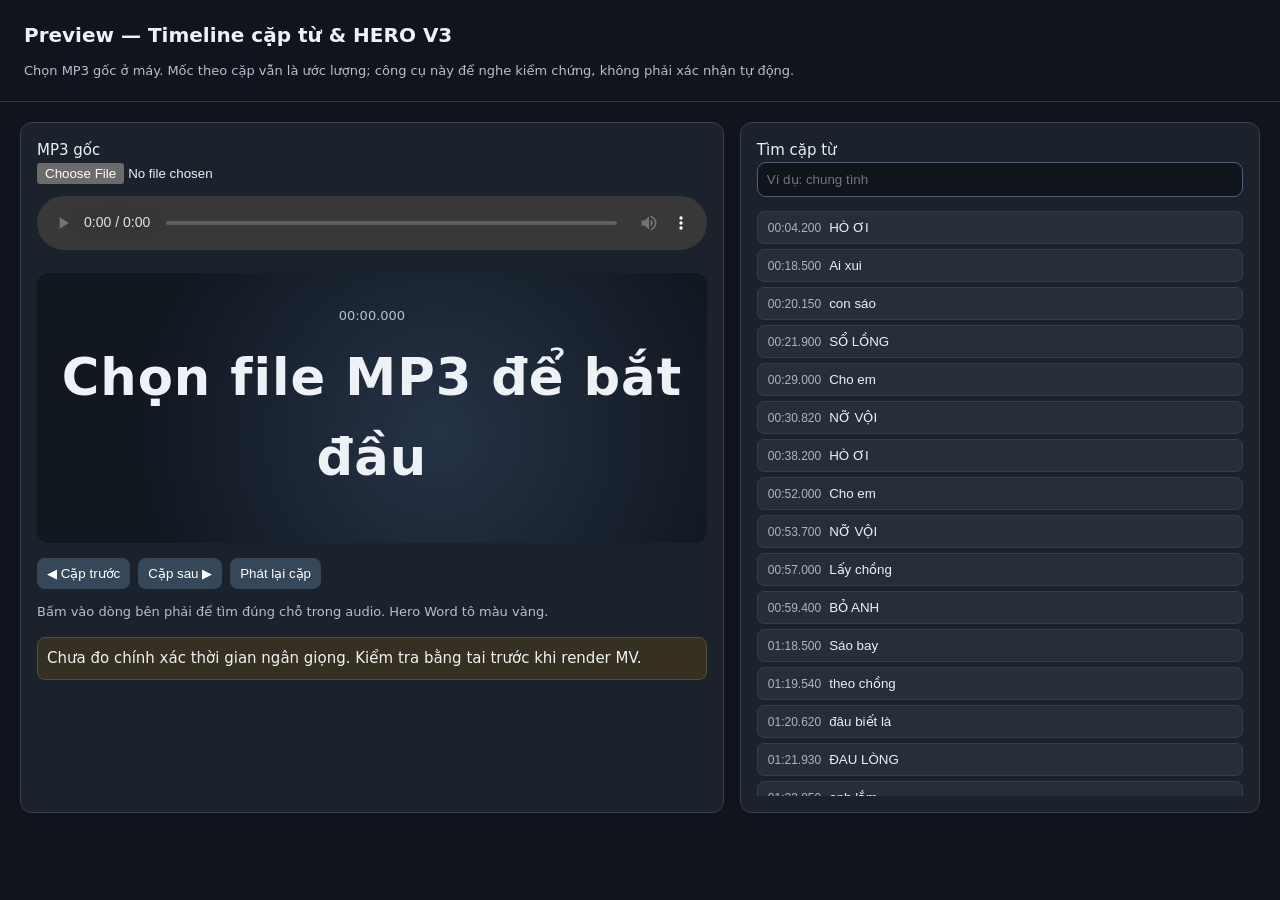
<file: docs/v3_timeline/PREVIEW_NGHE_QA_CAP_TU_HERO_V3.html>
<!doctype html><html lang="vi"><head><meta charset="utf-8"><meta name="viewport" content="width=device-width,initial-scale=1"><title>Preview lyric V3 — Còn thương sắc hoa chung tình</title><style>
:root{color-scheme:dark}*{box-sizing:border-box}body{margin:0;background:#11151b;color:#eef1f5;font:15px/1.55 system-ui,Arial,sans-serif}header{padding:20px 24px;border-bottom:1px solid #333944}h1{font-size:20px;margin:0 0 10px}.note{color:#b4bfd0;font-size:13px}.layout{display:grid;grid-template-columns:minmax(320px,1.15fr) minmax(300px,.85fr);gap:16px;padding:20px;max-width:1400px;margin:auto}section{background:#1b222c;border:1px solid #37404e;border-radius:12px;padding:16px}.hero-display{height:270px;display:flex;align-items:center;justify-content:center;flex-direction:column;text-align:center;gap:12px;background:radial-gradient(circle at 60% 60%,#263347,#10171f 70%);border-radius:12px;margin:15px 0}.lyric{font-weight:700;font-size:clamp(28px,4vw,58px);letter-spacing:.02em}.hl{font-size:1.3em;color:#efd18d;text-shadow:0 2px 40px #d6b76f66}audio{width:100%}input[type=file]{width:100%;margin-bottom:12px}input[type=search]{width:100%;padding:9px;color:inherit;background:#10151b;border:1px solid #536078;border-radius:9px}.rows{max-height:65vh;overflow:auto;display:grid;gap:5px;margin-top:14px}.item{width:100%;text-align:left;border:1px solid #343f4c;border-radius:7px;background:#252e39;color:inherit;padding:8px 10px;cursor:pointer}.item.active{border-color:#dabf83;background:#343222}.ts{color:#aab6c3;font-size:12px;margin-right:8px;font-variant-numeric:tabular-nums}.warning{padding:9px;background:#353021;border:1px solid #5b4d35;border-radius:8px}.controls{display:flex;gap:8px;align-items:center;flex-wrap:wrap}button{padding:8px 10px;background:#36475a;border:0;color:white;border-radius:8px;cursor:pointer}@media(max-width:790px){.layout{grid-template-columns:1fr;padding:12px}.hero-display{height:190px}}
</style></head><body><header><h1>Preview — Timeline cặp từ & HERO V3</h1><div class="note">Chọn MP3 gốc ở máy. Mốc theo cặp vẫn là ước lượng; công cụ này để nghe kiểm chứng, không phải xác nhận tự động.</div></header><main class="layout"><section><label>MP3 gốc <input id="file" type="file" accept="audio/*"></label><audio id="audio" controls></audio><div class="hero-display"><div id="time" class="note">00:00.000</div><div id="lyric" class="lyric">Chọn file MP3 để bắt đầu</div><div id="id" class="note"></div></div><div class="controls"><button id="prev">◀ Cặp trước</button><button id="next">Cặp sau ▶</button><button id="replay">Phát lại cặp</button></div><p class="note">Bấm vào dòng bên phải để tìm đúng chỗ trong audio. Hero Word tô màu vàng.</p><p class="warning">Chưa đo chính xác thời gian ngân giọng. Kiểm tra bằng tai trước khi render MV.</p></section><section><label>Tìm cặp từ <input type="search" id="q" placeholder="Ví dụ: chung tình"></label><div id="rows" class="rows"></div></section></main><script>
const cues=[{"id": "P001", "s": 4.2, "e": 11.1, "text": "Hò ơi", "render": "HÒ ƠI", "hero": "HÒ ƠI"}, {"id": "P002", "s": 18.5, "e": 20.15, "text": "Ai xui", "render": "Ai xui", "hero": ""}, {"id": "P003", "s": 20.15, "e": 21.9, "text": "con sáo", "render": "con sáo", "hero": ""}, {"id": "P004", "s": 21.9, "e": 25.0, "text": "sổ lồng", "render": "SỔ LỒNG", "hero": "SỔ LỒNG"}, {"id": "P005", "s": 29.0, "e": 30.82, "text": "Cho em", "render": "Cho em", "hero": ""}, {"id": "P006", "s": 30.82, "e": 34.1, "text": "nỡ vội", "render": "NỠ VỘI", "hero": "NỠ VỘI"}, {"id": "P007", "s": 38.2, "e": 46.0, "text": "Hò ơi", "render": "HÒ ƠI", "hero": "HÒ ƠI"}, {"id": "P008", "s": 52.0, "e": 53.7, "text": "Cho em", "render": "Cho em", "hero": ""}, {"id": "P009", "s": 53.7, "e": 56.8, "text": "nỡ vội", "render": "NỠ VỘI", "hero": "NỠ VỘI"}, {"id": "P010", "s": 57.0, "e": 59.4, "text": "Lấy chồng", "render": "Lấy chồng", "hero": ""}, {"id": "P011", "s": 59.4, "e": 63.8, "text": "bỏ anh", "render": "BỎ ANH", "hero": "BỎ ANH"}, {"id": "P012", "s": 78.5, "e": 79.54, "text": "Sáo bay", "render": "Sáo bay", "hero": ""}, {"id": "P013", "s": 79.54, "e": 80.62, "text": "theo chồng", "render": "theo chồng", "hero": ""}, {"id": "P014", "s": 80.62, "e": 81.93, "text": "đâu biết là", "render": "đâu biết là", "hero": ""}, {"id": "P015", "s": 81.93, "e": 83.05, "text": "đau lòng", "render": "ĐAU LÒNG", "hero": "ĐAU LÒNG"}, {"id": "P016", "s": 83.05, "e": 84.73, "text": "anh lắm", "render": "anh lắm", "hero": ""}, {"id": "P017", "s": 86.47, "e": 87.59, "text": "Xót xa", "render": "Xót xa", "hero": ""}, {"id": "P018", "s": 87.59, "e": 88.8, "text": "lặng thầm", "render": "LẶNG THẦM", "hero": "LẶNG THẦM"}, {"id": "P019", "s": 88.8, "e": 89.77, "text": "nhìn theo", "render": "nhìn theo", "hero": ""}, {"id": "P020", "s": 89.77, "e": 91.05, "text": "bước em", "render": "bước em", "hero": ""}, {"id": "P021", "s": 91.05, "e": 92.69, "text": "qua cầu", "render": "qua cầu", "hero": ""}, {"id": "P022", "s": 93.79, "e": 94.6, "text": "Ngày nào", "render": "Ngày nào", "hero": ""}, {"id": "P023", "s": 94.6, "e": 95.52, "text": "có nhau", "render": "có nhau", "hero": ""}, {"id": "P024", "s": 95.52, "e": 96.43, "text": "ta trao", "render": "ta trao", "hero": ""}, {"id": "P025", "s": 96.43, "e": 97.15, "text": "ước hẹn", "render": "ƯỚC HẸN", "hero": "ƯỚC HẸN"}, {"id": "P026", "s": 97.15, "e": 98.59, "text": "trầu cau", "render": "trầu cau", "hero": ""}, {"id": "P027", "s": 100.71, "e": 101.63, "text": "Mong duyên", "render": "Mong duyên", "hero": ""}, {"id": "P028", "s": 101.63, "e": 102.6, "text": "ban đầu", "render": "ban đầu", "hero": ""}, {"id": "P029", "s": 102.6, "e": 103.53, "text": "trời thương", "render": "trời thương", "hero": ""}, {"id": "P030", "s": 103.53, "e": 104.45, "text": "không đổ", "render": "không đổ", "hero": ""}, {"id": "P031", "s": 104.45, "e": 105.95, "text": "mưa ngâu", "render": "MƯA NGÂU", "hero": "MƯA NGÂU"}, {"id": "P032", "s": 107.67, "e": 108.62, "text": "Bóng em", "render": "Bóng em", "hero": ""}, {"id": "P033", "s": 108.62, "e": 109.38, "text": "xa dần", "render": "xa dần", "hero": ""}, {"id": "P034", "s": 109.38, "e": 110.35, "text": "anh biết", "render": "anh biết", "hero": ""}, {"id": "P035", "s": 110.35, "e": 111.03, "text": "là một", "render": "là một", "hero": ""}, {"id": "P036", "s": 111.03, "e": 112.81, "text": "lần chia cách", "render": "lần CHIA CÁCH", "hero": "CHIA CÁCH"}, {"id": "P037", "s": 114.65, "e": 115.78, "text": "Trách ai", "render": "Trách ai", "hero": ""}, {"id": "P038", "s": 115.78, "e": 117.04, "text": "vô tình", "render": "VÔ TÌNH", "hero": "VÔ TÌNH"}, {"id": "P039", "s": 117.04, "e": 118.03, "text": "đành tâm", "render": "đành tâm", "hero": ""}, {"id": "P040", "s": 118.03, "e": 119.25, "text": "xé đôi", "render": "xé đôi", "hero": ""}, {"id": "P041", "s": 119.25, "e": 120.91, "text": "tim mình", "render": "tim mình", "hero": ""}, {"id": "P042", "s": 121.79, "e": 122.75, "text": "Dặn lòng", "render": "Dặn lòng", "hero": ""}, {"id": "P043", "s": 122.75, "e": 124.19, "text": "cố quên", "render": "CỐ QUÊN", "hero": "CỐ QUÊN"}, {"id": "P044", "s": 124.63, "e": 125.56, "text": "Sao đêm", "render": "Sao đêm", "hero": ""}, {"id": "P045", "s": 125.56, "e": 126.5, "text": "vẫn thầm", "render": "vẫn thầm", "hero": ""}, {"id": "P046", "s": 126.5, "e": 127.95, "text": "gọi tên", "render": "GỌI TÊN", "hero": "GỌI TÊN"}, {"id": "P047", "s": 128.95, "e": 130.07, "text": "Ai ru", "render": "Ai ru", "hero": ""}, {"id": "P048", "s": 130.07, "e": 131.16, "text": "trong chiều", "render": "trong chiều", "hero": ""}, {"id": "P049", "s": 131.16, "e": 132.3, "text": "cho lòng", "render": "cho lòng", "hero": ""}, {"id": "P050", "s": 132.3, "e": 133.45, "text": "càng nhớ", "render": "CÀNG NHỚ", "hero": "CÀNG NHỚ"}, {"id": "P051", "s": 133.45, "e": 135.15, "text": "em nhiều", "render": "em nhiều", "hero": ""}, {"id": "P052", "s": 141.7, "e": 146.1, "text": "À ơi", "render": "À ƠI", "hero": "À ƠI"}, {"id": "P053", "s": 146.1, "e": 147.6, "text": "Em nỡ", "render": "Em nỡ", "hero": ""}, {"id": "P054", "s": 147.6, "e": 150.35, "text": "sao em", "render": "SAO EM", "hero": "SAO EM"}, {"id": "P055", "s": 150.35, "e": 151.43, "text": "Bỏ anh", "render": "Bỏ anh", "hero": ""}, {"id": "P056", "s": 151.43, "e": 153.0, "text": "một mình", "render": "MỘT MÌNH", "hero": "MỘT MÌNH"}, {"id": "P057", "s": 153.0, "e": 154.19, "text": "Lục bình", "render": "LỤC BÌNH", "hero": "LỤC BÌNH"}, {"id": "P058", "s": 154.19, "e": 155.52, "text": "trôi chẳng biết", "render": "trôi chẳng biết", "hero": ""}, {"id": "P059", "s": 155.52, "e": 157.55, "text": "nơi neo", "render": "nơi neo", "hero": ""}, {"id": "P060", "s": 157.61, "e": 159.39, "text": "Còn thương", "render": "CÒN THƯƠNG", "hero": "CÒN THƯƠNG"}, {"id": "P061", "s": 159.39, "e": 161.0, "text": "tóc em", "render": "tóc em", "hero": ""}, {"id": "P062", "s": 161.0, "e": 164.1, "text": "buông dài", "render": "buông dài", "hero": ""}, {"id": "P063", "s": 164.69, "e": 165.74, "text": "Tím hoa", "render": "Tím hoa", "hero": ""}, {"id": "P064", "s": 165.74, "e": 166.68, "text": "anh cài", "render": "anh cài", "hero": ""}, {"id": "P065", "s": 166.68, "e": 167.68, "text": "em cười", "render": "em cười", "hero": ""}, {"id": "P066", "s": 167.68, "e": 168.79, "text": "siết chặt", "render": "siết chặt", "hero": ""}, {"id": "P067", "s": 168.79, "e": 170.4, "text": "vòng tay", "render": "VÒNG TAY", "hero": "VÒNG TAY"}, {"id": "P068", "s": 171.69, "e": 175.16, "text": "À ơi", "render": "À ƠI", "hero": "À ƠI"}, {"id": "P069", "s": 175.17, "e": 176.46, "text": "Em nỡ", "render": "Em nỡ", "hero": ""}, {"id": "P070", "s": 176.46, "e": 178.6, "text": "sao em", "render": "SAO EM", "hero": "SAO EM"}, {"id": "P071", "s": 178.6, "e": 179.4, "text": "Nói thương", "render": "Nói thương", "hero": ""}, {"id": "P072", "s": 179.4, "e": 180.7, "text": "anh nhiều", "render": "ANH NHIỀU", "hero": "ANH NHIỀU"}, {"id": "P073", "s": 180.7, "e": 181.93, "text": "Đành lòng em", "render": "Đành lòng em", "hero": ""}, {"id": "P074", "s": 181.93, "e": 182.96, "text": "cất bước", "render": "cất bước", "hero": ""}, {"id": "P075", "s": 182.96, "e": 184.39, "text": "sang sông", "render": "SANG SÔNG", "hero": "SANG SÔNG"}, {"id": "P076", "s": 185.87, "e": 187.18, "text": "Vì đâu", "render": "Vì đâu", "hero": ""}, {"id": "P077", "s": 187.18, "e": 188.3, "text": "dở dang", "render": "DỞ DANG", "hero": "DỞ DANG"}, {"id": "P078", "s": 188.3, "e": 190.59, "text": "duyên mình", "render": "duyên mình", "hero": ""}, {"id": "P079", "s": 192.31, "e": 193.12, "text": "Sắc hoa", "render": "Sắc hoa", "hero": ""}, {"id": "P080", "s": 193.12, "e": 193.93, "text": "chung tình", "render": "CHUNG TÌNH", "hero": "CHUNG TÌNH"}, {"id": "P081", "s": 193.93, "e": 195.57, "text": "chưa phai màu", "render": "chưa phai màu", "hero": ""}, {"id": "P082", "s": 196.15, "e": 197.23, "text": "Nỡ nào", "render": "Nỡ nào", "hero": ""}, {"id": "P083", "s": 197.23, "e": 199.2, "text": "người đi", "render": "NGƯỜI ĐI", "hero": "NGƯỜI ĐI"}, {"id": "P084", "s": 226.4, "e": 230.8, "text": "À ơi", "render": "À ƠI", "hero": "À ƠI"}, {"id": "P085", "s": 230.8, "e": 232.35, "text": "Em nỡ", "render": "Em nỡ", "hero": ""}, {"id": "P086", "s": 232.35, "e": 235.05, "text": "sao em", "render": "SAO EM", "hero": "SAO EM"}, {"id": "P087", "s": 235.05, "e": 236.1, "text": "Bỏ anh", "render": "Bỏ anh", "hero": ""}, {"id": "P088", "s": 236.1, "e": 237.7, "text": "một mình", "render": "MỘT MÌNH", "hero": "MỘT MÌNH"}, {"id": "P089", "s": 237.7, "e": 238.81, "text": "Lục bình", "render": "LỤC BÌNH", "hero": "LỤC BÌNH"}, {"id": "P090", "s": 238.81, "e": 240.28, "text": "trôi chẳng biết", "render": "trôi chẳng biết", "hero": ""}, {"id": "P091", "s": 240.28, "e": 242.25, "text": "nơi neo", "render": "nơi neo", "hero": ""}, {"id": "P092", "s": 242.31, "e": 244.11, "text": "Còn thương", "render": "CÒN THƯƠNG", "hero": "CÒN THƯƠNG"}, {"id": "P093", "s": 244.11, "e": 245.66, "text": "tóc em", "render": "tóc em", "hero": ""}, {"id": "P094", "s": 245.66, "e": 248.8, "text": "buông dài", "render": "buông dài", "hero": ""}, {"id": "P095", "s": 249.39, "e": 250.44, "text": "Tím hoa", "render": "Tím hoa", "hero": ""}, {"id": "P096", "s": 250.44, "e": 251.39, "text": "anh cài", "render": "anh cài", "hero": ""}, {"id": "P097", "s": 251.39, "e": 252.48, "text": "em cười", "render": "em cười", "hero": ""}, {"id": "P098", "s": 252.48, "e": 253.55, "text": "siết chặt", "render": "siết chặt", "hero": ""}, {"id": "P099", "s": 253.55, "e": 255.1, "text": "vòng tay", "render": "VÒNG TAY", "hero": "VÒNG TAY"}, {"id": "P100", "s": 256.39, "e": 259.86, "text": "À ơi", "render": "À ƠI", "hero": "À ƠI"}, {"id": "P101", "s": 259.87, "e": 261.07, "text": "Em nỡ", "render": "Em nỡ", "hero": ""}, {"id": "P102", "s": 261.07, "e": 263.3, "text": "sao em", "render": "SAO EM", "hero": "SAO EM"}, {"id": "P103", "s": 263.3, "e": 264.1, "text": "Nói thương", "render": "Nói thương", "hero": ""}, {"id": "P104", "s": 264.1, "e": 265.4, "text": "anh nhiều", "render": "ANH NHIỀU", "hero": "ANH NHIỀU"}, {"id": "P105", "s": 265.4, "e": 266.58, "text": "Đành lòng em", "render": "Đành lòng em", "hero": ""}, {"id": "P106", "s": 266.58, "e": 267.61, "text": "cất bước", "render": "cất bước", "hero": ""}, {"id": "P107", "s": 267.61, "e": 269.09, "text": "sang sông", "render": "SANG SÔNG", "hero": "SANG SÔNG"}, {"id": "P108", "s": 270.57, "e": 271.74, "text": "Vì đâu", "render": "Vì đâu", "hero": ""}, {"id": "P109", "s": 271.74, "e": 273.01, "text": "dở dang", "render": "DỞ DANG", "hero": "DỞ DANG"}, {"id": "P110", "s": 273.01, "e": 275.29, "text": "duyên mình", "render": "duyên mình", "hero": ""}, {"id": "P111", "s": 277.35, "e": 278.08, "text": "Sắc hoa", "render": "Sắc hoa", "hero": ""}, {"id": "P112", "s": 278.08, "e": 278.8, "text": "chung tình", "render": "CHUNG TÌNH", "hero": "CHUNG TÌNH"}, {"id": "P113", "s": 278.8, "e": 280.23, "text": "chưa phai màu", "render": "chưa phai màu", "hero": ""}, {"id": "P114", "s": 280.73, "e": 281.61, "text": "Nỡ nào", "render": "Nỡ nào", "hero": ""}, {"id": "P115", "s": 281.61, "e": 283.0, "text": "người đi", "render": "NGƯỜI ĐI", "hero": "NGƯỜI ĐI"}, {"id": "P116", "s": 284.63, "e": 285.37, "text": "Dòng nhớ", "render": "DÒNG NHỚ", "hero": "DÒNG NHỚ"}, {"id": "P117", "s": 285.37, "e": 286.61, "text": "trong tim", "render": "trong tim", "hero": ""}, {"id": "P118", "s": 287.83, "e": 288.51, "text": "Làm sao", "render": "Làm sao", "hero": ""}, {"id": "P119", "s": 288.51, "e": 289.43, "text": "chia cách", "render": "CHIA CÁCH", "hero": "CHIA CÁCH"}, {"id": "P120", "s": 291.13, "e": 291.87, "text": "Người thương", "render": "NGƯỜI THƯƠNG", "hero": "NGƯỜI THƯƠNG"}, {"id": "P121", "s": 291.87, "e": 292.97, "text": "có hay", "render": "có hay", "hero": ""}, {"id": "P122", "s": 295.15, "e": 296.38, "text": "Đêm dài", "render": "Đêm dài", "hero": ""}, {"id": "P123", "s": 296.38, "e": 297.56, "text": "mình anh", "render": "mình anh", "hero": ""}, {"id": "P124", "s": 297.56, "e": 299.77, "text": "thao thức", "render": "THAO THỨC", "hero": "THAO THỨC"}, {"id": "P125", "s": 301.1, "e": 302.78, "text": "Em giờ", "render": "Em giờ", "hero": ""}, {"id": "P126", "s": 302.78, "e": 304.51, "text": "biết lòng", "render": "biết lòng", "hero": ""}, {"id": "P127", "s": 304.51, "e": 307.7, "text": "buồn vui", "render": "BUỒN VUI", "hero": "BUỒN VUI"}, {"id": "P128", "s": 309.8, "e": 311.6, "text": "Em về", "render": "Em về", "hero": ""}, {"id": "P129", "s": 311.6, "e": 313.34, "text": "làm dâu", "render": "làm dâu", "hero": ""}, {"id": "P130", "s": 313.34, "e": 316.7, "text": "bên ấy", "render": "BÊN ẤY", "hero": "BÊN ẤY"}, {"id": "P131", "s": 316.8, "e": 318.61, "text": "Bên này", "render": "BÊN NÀY", "hero": "BÊN NÀY"}, {"id": "P132", "s": 318.61, "e": 322.1, "text": "vẫn hoài", "render": "vẫn hoài", "hero": ""}, {"id": "P133", "s": 325.1, "e": 331.9, "text": "Chờ mong", "render": "CHỜ MONG", "hero": "CHỜ MONG"}];const a=document.getElementById('audio'),rows=document.getElementById('rows'),title=document.getElementById('lyric');let active=-1;
const fmt=s=>`${String(Math.floor(s/60)).padStart(2,'0')}:${(s%60).toFixed(3).padStart(6,'0')}`;
function safe(s){return s.replace(/[&<>"']/g,ch=>({'&':'&amp;','<':'&lt;','>':'&gt;','"':'&quot;',"'":'&#39;'}[ch]));}
function select(i,seek=true){if(i<0||i>=cues.length)return;active=i;const c=cues[i];let str=safe(c.text);if(c.hero){const start=c.text.toLocaleLowerCase('vi').indexOf(c.hero.toLocaleLowerCase('vi'));if(start>=0){str=safe(c.text.slice(0,start))+`<span class="hl">${safe(c.text.slice(start,start+c.hero.length).toUpperCase())}</span>`+safe(c.text.slice(start+c.hero.length));}}title.innerHTML=str;document.getElementById('id').textContent=c.id+' • '+fmt(c.s)+'–'+fmt(c.e);if(seek&&a.src){a.currentTime=c.s;a.play().catch(()=>{});}document.querySelectorAll('.item').forEach(b=>b.classList.toggle('active',Number(b.dataset.i)===i));}
function draw(){rows.innerHTML='';let q=document.getElementById('q').value.toLocaleLowerCase('vi');for(let i=0;i<cues.length;i++){const c=cues[i];if(!c.text.toLocaleLowerCase('vi').includes(q))continue;const b=document.createElement('button');b.className='item';b.dataset.i=i;b.innerHTML=`<span class="ts">${fmt(c.s)}</span>${safe(c.render)}`;b.onclick=()=>select(i);rows.appendChild(b);}}
document.getElementById('file').addEventListener('change',e=>{if(a.src)a.pause();const f=e.target.files[0];if(f)a.src=URL.createObjectURL(f);});
a.addEventListener('timeupdate',()=>{const t=a.currentTime;document.getElementById('time').textContent=fmt(t);const i=cues.findIndex(c=>t>=c.s&&t<c.e);if(i>=0&&i!==active)select(i,false);});document.getElementById('q').addEventListener('input',draw);
document.getElementById('prev').onclick=()=>select(Math.max(0,active-1));document.getElementById('next').onclick=()=>select(Math.min(cues.length-1,active+1));document.getElementById('replay').onclick=()=>select(active<0?0:active);draw();
</script></body></html>
</file>
<file: css/style.css>
/* ==========================================================================
   LYRICSTUDIO PRO - DESIGN SYSTEM & STYLESHEET
   Aesthetic: Studio Pro Dark Glassmorphism, 60fps Motion Video Engine
   ========================================================================== */

:root {
  --bg-deep: #090a0f;
  --bg-panel: #11131a;
  --bg-card: rgba(22, 25, 37, 0.75);
  --bg-input: #171a24;
  --border-subtle: rgba(255, 255, 255, 0.08);
  --border-hover: rgba(255, 255, 255, 0.18);
  --border-active: rgba(222, 112, 139, 0.6);

  --text-main: #f3f4f8;
  --text-muted: #8e95aa;
  --text-dim: #5c6275;

  --accent-primary: #de708b;
  --accent-glow: rgba(222, 112, 139, 0.4);
  --accent-cyan: #00f0ff;
  --accent-gold: #ffb800;
  --accent-purple: #a855f7;
  --accent-green: #10b981;

  --font-sans: 'Montserrat', system-ui, -apple-system, BlinkMacSystemFont, sans-serif;
  --font-mono: 'Space Grotesk', monospace;
  --font-serif: 'Playfair Display', Georgia, serif;
  
  --radius-sm: 6px;
  --radius-md: 10px;
  --radius-lg: 16px;
  --radius-xl: 24px;

  --transition-snappy: cubic-bezier(0.16, 1, 0.3, 1);
}

*, *::before, *::after {
  box-sizing: border-box;
  margin: 0;
  padding: 0;
}

body {
  background-color: var(--bg-deep);
  color: var(--text-main);
  font-family: var(--font-sans);
  min-height: 100vh;
  display: flex;
  flex-direction: column;
  overflow-x: hidden;
  line-height: 1.5;
}

/* Custom Scrollbars */
::-webkit-scrollbar {
  width: 6px;
  height: 6px;
}
::-webkit-scrollbar-track {
  background: var(--bg-deep);
}
::-webkit-scrollbar-thumb {
  background: rgba(255, 255, 255, 0.15);
  border-radius: 3px;
}
::-webkit-scrollbar-thumb:hover {
  background: var(--accent-primary);
}

/* === HEADER NAVBAR === */
.app-header {
  height: 64px;
  background: rgba(13, 15, 22, 0.88);
  backdrop-filter: blur(16px);
  border-bottom: 1px solid var(--border-subtle);
  display: flex;
  align-items: center;
  justify-content: space-between;
  padding: 0 1.75rem;
  position: sticky;
  top: 0;
  z-index: 100;
}

.brand-group {
  display: flex;
  align-items: center;
  gap: 12px;
}

.brand-icon {
  width: 38px;
  height: 38px;
  border-radius: var(--radius-md);
  background: linear-gradient(135deg, var(--accent-primary), #9333ea);
  display: flex;
  align-items: center;
  justify-content: center;
  color: #fff;
  box-shadow: 0 0 18px var(--accent-glow);
}

.brand-text h1 {
  font-size: 1.05rem;
  font-weight: 800;
  letter-spacing: 0.08em;
  color: #fff;
  display: flex;
  align-items: center;
  gap: 8px;
}

.pro-badge {
  font-family: var(--font-mono);
  font-size: 0.62rem;
  font-weight: 700;
  padding: 2px 6px;
  background: linear-gradient(90deg, var(--accent-primary), var(--accent-purple));
  color: #fff;
  border-radius: 4px;
  letter-spacing: 0.05em;
}

.brand-sub {
  font-size: 0.72rem;
  color: var(--text-muted);
  letter-spacing: 0.02em;
}

.header-actions {
  display: flex;
  align-items: center;
  gap: 12px;
}

.btn-header {
  display: flex;
  align-items: center;
  gap: 7px;
  background: rgba(255, 255, 255, 0.05);
  border: 1px solid var(--border-subtle);
  color: var(--text-main);
  padding: 8px 14px;
  border-radius: var(--radius-sm);
  font-size: 0.8rem;
  font-weight: 600;
  cursor: pointer;
  transition: all 0.2s ease;
}

.btn-header:hover {
  background: rgba(255, 255, 255, 0.1);
  border-color: var(--border-hover);
}

.btn-header.accent {
  background: linear-gradient(135deg, rgba(222, 112, 139, 0.2), rgba(168, 85, 247, 0.2));
  border-color: var(--accent-primary);
  color: #fff;
}

.btn-header.accent:hover {
  background: var(--accent-primary);
  box-shadow: 0 0 15px var(--accent-glow);
}

/* === MAIN WORKSPACE (2-COLUMN STUDIO LAYOUT) === */
.studio-layout {
  display: grid;
  grid-template-columns: 460px 1fr;
  gap: 1.5rem;
  max-width: 1680px;
  margin: 1.25rem auto;
  padding: 0 1.5rem;
  width: 100%;
  flex: 1;
}

@media (max-width: 1200px) {
  .studio-layout {
    grid-template-columns: 1fr;
  }
}

/* === LEFT COLUMN: PIPELINE CONTROLS PANEL === */
.config-panel {
  background: var(--bg-panel);
  border: 1px solid var(--border-subtle);
  border-radius: var(--radius-lg);
  display: flex;
  flex-direction: column;
  overflow: hidden;
  max-height: calc(100vh - 100px);
}

.panel-header {
  padding: 1.1rem 1.25rem;
  border-bottom: 1px solid var(--border-subtle);
  display: flex;
  align-items: center;
  justify-content: space-between;
}

.panel-title {
  font-size: 0.95rem;
  font-weight: 700;
  letter-spacing: 0.04em;
  color: #fff;
  display: flex;
  align-items: center;
  gap: 8px;
}

.panel-scrollable {
  padding: 1.25rem;
  overflow-y: auto;
  display: flex;
  flex-direction: column;
  gap: 1.5rem;
}

/* Accordion Step Cards */
.step-card {
  background: var(--bg-card);
  border: 1px solid var(--border-subtle);
  border-radius: var(--radius-md);
  padding: 1.15rem;
  display: flex;
  flex-direction: column;
  gap: 1rem;
  transition: border-color 0.2s ease, box-shadow 0.2s ease;
}

.step-card:hover {
  border-color: var(--border-hover);
}

.step-card.active-step {
  border-color: var(--border-active);
  box-shadow: 0 0 16px rgba(222, 112, 139, 0.12);
}

.step-head {
  display: flex;
  align-items: center;
  justify-content: space-between;
}

.step-label {
  display: flex;
  align-items: center;
  gap: 10px;
}

.step-num {
  width: 24px;
  height: 24px;
  border-radius: 50%;
  background: rgba(222, 112, 139, 0.18);
  color: var(--accent-primary);
  font-size: 0.75rem;
  font-weight: 800;
  display: flex;
  align-items: center;
  justify-content: center;
  border: 1px solid rgba(222, 112, 139, 0.35);
}

.step-title {
  font-size: 0.88rem;
  font-weight: 700;
  color: #fff;
}

.step-hint {
  font-size: 0.72rem;
  color: var(--text-muted);
}

/* Upload Dropzones */
.dropzone {
  border: 2px dashed rgba(255, 255, 255, 0.12);
  border-radius: var(--radius-sm);
  padding: 1.25rem;
  text-align: center;
  cursor: pointer;
  background: rgba(255, 255, 255, 0.02);
  transition: all 0.2s ease;
  display: flex;
  flex-direction: column;
  align-items: center;
  gap: 6px;
}

.dropzone:hover, .dropzone.dragover {
  border-color: var(--accent-primary);
  background: rgba(222, 112, 139, 0.06);
}

.dropzone svg {
  color: var(--text-muted);
  transition: color 0.2s ease;
}

.dropzone:hover svg {
  color: var(--accent-primary);
}

.dropzone p {
  font-size: 0.8rem;
  font-weight: 600;
  color: var(--text-main);
}

.dropzone span {
  font-size: 0.7rem;
  color: var(--text-dim);
}

/* Audio Status Pill */
.audio-status-box {
  display: flex;
  align-items: center;
  justify-content: space-between;
  background: rgba(0, 0, 0, 0.35);
  border: 1px solid var(--border-subtle);
  border-radius: var(--radius-sm);
  padding: 8px 12px;
}

.audio-file-meta {
  display: flex;
  align-items: center;
  gap: 10px;
  overflow: hidden;
}

.audio-meta-text {
  overflow: hidden;
}

.audio-name {
  font-size: 0.8rem;
  font-weight: 600;
  color: #fff;
  white-space: nowrap;
  overflow: hidden;
  text-overflow: ellipsis;
  max-width: 220px;
}

.audio-duration {
  font-family: var(--font-mono);
  font-size: 0.7rem;
  color: var(--accent-primary);
}

.btn-remove-audio {
  background: none;
  border: none;
  color: var(--text-dim);
  cursor: pointer;
  padding: 4px;
}
.btn-remove-audio:hover { color: #ff4757; }

/* Preset buttons row */
.preset-chips-row {
  display: flex;
  flex-wrap: wrap;
  gap: 8px;
}

.chip-btn {
  background: rgba(255, 255, 255, 0.05);
  border: 1px solid var(--border-subtle);
  color: var(--text-muted);
  padding: 5px 10px;
  border-radius: 20px;
  font-size: 0.72rem;
  font-weight: 600;
  cursor: pointer;
  transition: all 0.2s ease;
  display: flex;
  align-items: center;
  gap: 5px;
}

.chip-btn:hover {
  background: rgba(255, 255, 255, 0.12);
  color: #fff;
  border-color: var(--border-hover);
}

.chip-btn.active {
  background: rgba(222, 112, 139, 0.2);
  border-color: var(--accent-primary);
  color: #fff;
}

/* Image Thumbnails Gallery */
.image-thumbs-grid {
  display: grid;
  grid-template-columns: repeat(auto-fill, minmax(72px, 1fr));
  gap: 8px;
  max-height: 180px;
  overflow-y: auto;
  padding: 2px;
}

.thumb-item {
  position: relative;
  aspect-ratio: 1;
  border-radius: var(--radius-sm);
  overflow: hidden;
  border: 2px solid transparent;
  cursor: grab;
  background: #000;
}

.thumb-item.active {
  border-color: var(--accent-primary);
  box-shadow: 0 0 10px var(--accent-glow);
}

.thumb-item img {
  width: 100%;
  height: 100%;
  object-fit: cover;
}

.thumb-del-btn {
  position: absolute;
  top: 3px;
  right: 3px;
  width: 18px;
  height: 18px;
  border-radius: 50%;
  background: rgba(0, 0, 0, 0.7);
  color: #fff;
  border: none;
  cursor: pointer;
  display: flex;
  align-items: center;
  justify-content: center;
  font-size: 10px;
  opacity: 0;
  transition: opacity 0.15s ease;
}

.thumb-item:hover .thumb-del-btn { opacity: 1; }

.thumb-order-badge {
  position: absolute;
  bottom: 3px;
  left: 3px;
  background: rgba(0, 0, 0, 0.75);
  color: var(--accent-primary);
  font-family: var(--font-mono);
  font-size: 0.62rem;
  font-weight: 700;
  padding: 1px 4px;
  border-radius: 3px;
}

/* Select Form Controls */
.form-group {
  display: flex;
  flex-direction: column;
  gap: 5px;
}

.form-label {
  font-size: 0.75rem;
  font-weight: 600;
  color: var(--text-muted);
}

.form-select, .form-input, .form-textarea {
  background: var(--bg-input);
  border: 1px solid var(--border-subtle);
  border-radius: var(--radius-sm);
  color: var(--text-main);
  padding: 8px 12px;
  font-family: inherit;
  font-size: 0.82rem;
  outline: none;
  transition: border-color 0.2s ease;
}

.form-select:focus, .form-input:focus, .form-textarea:focus {
  border-color: var(--accent-primary);
  box-shadow: 0 0 0 2px rgba(222, 112, 139, 0.2);
}

.form-textarea {
  min-height: 110px;
  resize: vertical;
  line-height: 1.5;
  font-family: var(--font-mono);
  font-size: 0.75rem;
}

/* Template Cards Grid */
.templates-picker-grid {
  display: grid;
  grid-template-columns: repeat(auto-fill, minmax(120px, 1fr));
  gap: 10px;
}

.template-card {
  background: var(--bg-input);
  border: 2px solid transparent;
  border-radius: var(--radius-sm);
  padding: 10px 8px;
  text-align: center;
  cursor: pointer;
  transition: all 0.2s ease;
  display: flex;
  flex-direction: column;
  align-items: center;
  gap: 6px;
}

.template-card:hover {
  background: rgba(255, 255, 255, 0.05);
  border-color: rgba(255, 255, 255, 0.15);
}

.template-card.active {
  background: rgba(222, 112, 139, 0.15);
  border-color: var(--accent-primary);
  box-shadow: 0 0 14px var(--accent-glow);
}

.template-icon-box {
  width: 36px;
  height: 36px;
  border-radius: var(--radius-sm);
  background: rgba(255, 255, 255, 0.05);
  display: flex;
  align-items: center;
  justify-content: center;
  color: var(--accent-primary);
}

.template-card.active .template-icon-box {
  background: var(--accent-primary);
  color: #fff;
}

.template-name {
  font-size: 0.72rem;
  font-weight: 700;
  color: #fff;
}

.template-tag {
  font-size: 0.62rem;
  color: var(--text-dim);
}

/* Aspect Ratio Selector */
.aspect-selector {
  display: flex;
  gap: 8px;
}

.aspect-btn {
  flex: 1;
  background: var(--bg-input);
  border: 1px solid var(--border-subtle);
  border-radius: var(--radius-sm);
  padding: 8px 6px;
  font-size: 0.75rem;
  font-weight: 700;
  color: var(--text-muted);
  cursor: pointer;
  text-align: center;
  transition: all 0.2s ease;
}

.aspect-btn:hover {
  color: #fff;
  border-color: var(--border-hover);
}

.aspect-btn.active {
  background: rgba(222, 112, 139, 0.2);
  border-color: var(--accent-primary);
  color: #fff;
}

/* Lyrics Stanza List */
.lyrics-sync-list {
  display: flex;
  flex-direction: column;
  gap: 6px;
  max-height: 200px;
  overflow-y: auto;
  padding-right: 4px;
}

.lyric-item-row {
  display: flex;
  align-items: center;
  justify-content: space-between;
  background: rgba(0, 0, 0, 0.3);
  border: 1px solid var(--border-subtle);
  border-radius: 4px;
  padding: 6px 10px;
  gap: 10px;
  font-size: 0.75rem;
}

.lyric-item-row.active {
  border-color: var(--accent-primary);
  background: rgba(222, 112, 139, 0.12);
}

.lyric-item-time {
  font-family: var(--font-mono);
  font-size: 0.7rem;
  color: var(--accent-primary);
  min-width: 48px;
}

.lyric-item-text {
  flex: 1;
  white-space: nowrap;
  overflow: hidden;
  text-overflow: ellipsis;
  color: #fff;
}

/* === RIGHT COLUMN: STAGE VIEWPORT & PLAYBACK === */
.viewport-panel {
  display: flex;
  flex-direction: column;
  gap: 1.25rem;
}

.stage-wrapper {
  background: #000;
  border-radius: var(--radius-lg);
  border: 1px solid var(--border-subtle);
  box-shadow: 0 25px 50px -12px rgba(0, 0, 0, 0.8);
  position: relative;
  overflow: hidden;
  display: flex;
  align-items: center;
  justify-content: center;
  width: 100%;
  aspect-ratio: 16 / 9;
  max-height: 640px;
  transition: aspect-ratio 0.3s ease;
}

/* Dynamic Aspect Ratios */
.stage-wrapper.ratio-16-9 { aspect-ratio: 16 / 9; }
.stage-wrapper.ratio-9-16 { aspect-ratio: 9 / 16; max-height: 680px; width: auto; margin: 0 auto; }
.stage-wrapper.ratio-1-1  { aspect-ratio: 1 / 1; max-height: 600px; width: auto; margin: 0 auto; }

/* The HTML5 Canvas where 60fps video renders */
#renderCanvas {
  position: absolute;
  inset: 0;
  width: 100%;
  height: 100%;
  object-fit: contain;
  display: block;
}

/* Big Stage Play Overlay */
.stage-play-overlay {
  position: absolute;
  inset: 0;
  background: rgba(9, 10, 15, 0.85);
  backdrop-filter: blur(8px);
  display: flex;
  flex-direction: column;
  align-items: center;
  justify-content: center;
  z-index: 40;
  cursor: pointer;
  transition: opacity 0.35s ease, visibility 0.35s;
}

.stage-play-overlay.hidden {
  opacity: 0;
  visibility: hidden;
  pointer-events: none;
}

.btn-big-play {
  width: 80px;
  height: 80px;
  border-radius: 50%;
  border: none;
  background: var(--accent-primary);
  color: #fff;
  display: flex;
  align-items: center;
  justify-content: center;
  cursor: pointer;
  box-shadow: 0 0 35px var(--accent-glow);
  position: relative;
  transition: transform 0.25s var(--transition-snappy);
}

.btn-big-play:hover {
  transform: scale(1.1);
}

.pulse-ring {
  position: absolute;
  inset: -10px;
  border-radius: 50%;
  border: 2px solid var(--accent-primary);
  animation: pulseExpand 2s infinite ease-out;
}

@keyframes pulseExpand {
  0% { transform: scale(0.9); opacity: 1; }
  100% { transform: scale(1.4); opacity: 0; }
}

.overlay-title {
  margin-top: 1.25rem;
  font-size: 1rem;
  font-weight: 800;
  letter-spacing: 0.1em;
  color: #fff;
}

.overlay-sub {
  margin-top: 4px;
  font-size: 0.78rem;
  color: var(--text-muted);
}

/* Rendering Export Progress Modal */
.export-modal-backdrop {
  position: fixed;
  inset: 0;
  background: rgba(0, 0, 0, 0.85);
  backdrop-filter: blur(12px);
  z-index: 200;
  display: flex;
  align-items: center;
  justify-content: center;
  opacity: 0;
  visibility: hidden;
  transition: all 0.3s ease;
}

.export-modal-backdrop.active {
  opacity: 1;
  visibility: visible;
}

.export-modal {
  background: var(--bg-panel);
  border: 1px solid var(--border-hover);
  border-radius: var(--radius-lg);
  padding: 2rem;
  width: 90%;
  max-width: 460px;
  text-align: center;
  display: flex;
  flex-direction: column;
  align-items: center;
  gap: 1.25rem;
  box-shadow: 0 25px 60px rgba(0, 0, 0, 0.9);
}

.export-spinner {
  width: 56px;
  height: 56px;
  border: 4px solid rgba(255, 255, 255, 0.1);
  border-top-color: var(--accent-primary);
  border-radius: 50%;
  animation: spin 1s infinite linear;
}

@keyframes spin {
  to { transform: rotate(360deg); }
}

.export-modal h3 {
  font-size: 1.15rem;
  font-weight: 800;
  color: #fff;
}

.export-progress-bar-bg {
  width: 100%;
  height: 8px;
  background: rgba(255, 255, 255, 0.08);
  border-radius: 4px;
  overflow: hidden;
  position: relative;
}

.export-progress-bar-fill {
  position: absolute;
  left: 0;
  top: 0;
  bottom: 0;
  width: 0%;
  background: linear-gradient(90deg, var(--accent-primary), var(--accent-cyan));
  border-radius: 4px;
  transition: width 0.1s linear;
}

.export-stat-readout {
  display: flex;
  justify-content: space-between;
  width: 100%;
  font-family: var(--font-mono);
  font-size: 0.75rem;
  color: var(--text-muted);
}

/* === CONTROLLER BAR (TIMELINE & PLAYBACK) === */
.controller-bar {
  background: var(--bg-panel);
  border: 1px solid var(--border-subtle);
  border-radius: var(--radius-md);
  padding: 0.9rem 1.25rem;
  display: flex;
  flex-direction: column;
  gap: 0.75rem;
}

/* Timeline */
.timeline-track-wrap {
  padding: 10px 0;
  cursor: pointer;
  position: relative;
  user-select: none;
  touch-action: none;
}

.timeline-bg {
  height: 6px;
  background: rgba(255, 255, 255, 0.12);
  border-radius: 3px;
  position: relative;
  transition: height 0.15s ease;
}

.timeline-track-wrap:hover .timeline-bg,
.timeline-track-wrap.dragging .timeline-bg {
  height: 8px;
}

.timeline-fill {
  position: absolute;
  left: 0;
  top: 0;
  bottom: 0;
  width: 0%;
  background: linear-gradient(90deg, var(--accent-primary), #ff8ba7);
  border-radius: 3px;
}

.timeline-thumb {
  position: absolute;
  top: 50%;
  left: 0%;
  width: 15px;
  height: 15px;
  border-radius: 50%;
  background: #ffffff;
  border: 3px solid var(--accent-primary);
  transform: translate(-50%, -50%) scale(0);
  transition: transform 0.15s ease, box-shadow 0.15s ease;
  pointer-events: none;
  z-index: 2;
}

.timeline-track-wrap:hover .timeline-thumb,
.timeline-track-wrap.dragging .timeline-thumb {
  transform: translate(-50%, -50%) scale(1.25);
  box-shadow: 0 0 12px rgba(222, 112, 139, 0.85);
}

.timeline-dots-container {
  position: absolute;
  inset: 0;
  pointer-events: none;
}

.timeline-dot {
  position: absolute;
  top: 0;
  bottom: 0;
  width: 2px;
  background: rgba(255, 255, 255, 0.35);
}

/* Controls row */
.controller-actions {
  display: flex;
  align-items: center;
  justify-content: space-between;
  gap: 1rem;
}

.ctrl-left {
  display: flex;
  align-items: center;
  gap: 8px;
}

.btn-icon-ctrl {
  background: none;
  border: none;
  color: var(--text-main);
  padding: 6px;
  border-radius: var(--radius-sm);
  cursor: pointer;
  display: flex;
  align-items: center;
  justify-content: center;
  transition: all 0.2s ease;
}

.btn-icon-ctrl:hover {
  color: var(--accent-primary);
  background: rgba(255, 255, 255, 0.06);
}

.time-display {
  font-family: var(--font-mono);
  font-size: 0.8rem;
  color: var(--text-muted);
}
.time-display span:first-child { color: #fff; font-weight: 700; }

.ctrl-center {
  flex: 1;
  display: flex;
  justify-content: center;
}

.lyric-live-ticker {
  font-size: 0.85rem;
  color: rgba(255, 255, 255, 0.85);
  font-weight: 600;
  max-width: 420px;
  white-space: nowrap;
  overflow: hidden;
  text-overflow: ellipsis;
  text-align: center;
}

.ctrl-right {
  display: flex;
  align-items: center;
  gap: 12px;
}

.btn-export-main {
  display: flex;
  align-items: center;
  gap: 8px;
  background: linear-gradient(135deg, var(--accent-primary), #c026d3);
  color: #fff;
  border: none;
  padding: 8px 16px;
  border-radius: var(--radius-sm);
  font-size: 0.8rem;
  font-weight: 700;
  cursor: pointer;
  box-shadow: 0 4px 15px var(--accent-glow);
  transition: all 0.2s ease;
}

.btn-export-main:hover {
  transform: translateY(-1px);
  box-shadow: 0 6px 20px var(--accent-glow);
}

/* Audio Visualizer Wave */
.live-visualizer-wave {
  display: flex;
  align-items: flex-end;
  gap: 2px;
  height: 20px;
}

.live-visualizer-wave span {
  width: 3px;
  height: 3px;
  background: var(--accent-primary);
  border-radius: 2px;
  transition: height 0.1s ease;
}

/* === QUICK PRESETS & TEMPLATE SHOWCASE === */
.feature-callout-grid {
  display: grid;
  grid-template-columns: repeat(auto-fit, minmax(280px, 1fr));
  gap: 1rem;
}

.callout-box {
  background: var(--bg-card);
  border: 1px solid var(--border-subtle);
  border-radius: var(--radius-md);
  padding: 1rem;
  display: flex;
  gap: 12px;
  align-items: flex-start;
}

.callout-icon {
  width: 36px;
  height: 36px;
  border-radius: var(--radius-sm);
  background: rgba(255, 255, 255, 0.05);
  color: var(--accent-primary);
  display: flex;
  align-items: center;
  justify-content: center;
  flex-shrink: 0;
}

.callout-content h4 {
  font-size: 0.85rem;
  font-weight: 700;
  color: #fff;
}

.callout-content p {
  font-size: 0.74rem;
  color: var(--text-muted);
  margin-top: 2px;
}

/* === PROJECT HISTORY & AUTO-SAVE STYLING === */
.autosave-pill {
  display: flex;
  align-items: center;
  gap: 6px;
  font-family: var(--font-mono);
  font-size: 0.7rem;
  color: var(--text-dim);
  padding: 4px 10px;
  background: rgba(255, 255, 255, 0.03);
  border: 1px solid var(--border-subtle);
  border-radius: 20px;
  transition: all 0.25s ease;
}

.autosave-pill.saving {
  color: var(--accent-gold);
  border-color: rgba(255, 184, 0, 0.4);
}

.autosave-pill.saved {
  color: var(--accent-green);
  border-color: rgba(16, 185, 129, 0.3);
}

/* History Modal */
.history-modal-backdrop {
  position: fixed;
  inset: 0;
  background: rgba(0, 0, 0, 0.82);
  backdrop-filter: blur(12px);
  z-index: 250;
  display: flex;
  align-items: center;
  justify-content: center;
  opacity: 0;
  visibility: hidden;
  transition: all 0.3s ease;
}

.history-modal-backdrop.active {
  opacity: 1;
  visibility: visible;
}

.history-modal {
  background: var(--bg-panel);
  border: 1px solid var(--border-hover);
  border-radius: var(--radius-lg);
  padding: 1.75rem;
  width: 92%;
  max-width: 680px;
  max-height: 85vh;
  display: flex;
  flex-direction: column;
  gap: 1.25rem;
  box-shadow: 0 30px 70px rgba(0, 0, 0, 0.9);
}

.history-header {
  display: flex;
  align-items: center;
  justify-content: space-between;
  border-bottom: 1px solid var(--border-subtle);
  padding-bottom: 1rem;
}

.history-header h3 {
  font-size: 1.05rem;
  font-weight: 800;
  color: #fff;
  display: flex;
  align-items: center;
  gap: 8px;
}

.history-actions-bar {
  display: flex;
  align-items: center;
  justify-content: space-between;
  gap: 8px;
}

.history-list {
  display: flex;
  flex-direction: column;
  gap: 10px;
  overflow-y: auto;
  max-height: 480px;
  padding-right: 4px;
}

.history-card {
  background: var(--bg-card);
  border: 1px solid var(--border-subtle);
  border-radius: var(--radius-md);
  padding: 12px;
  display: flex;
  align-items: center;
  justify-content: space-between;
  gap: 14px;
  transition: all 0.2s ease;
}

.history-card:hover {
  border-color: var(--border-hover);
  transform: translateX(2px);
}

.history-card-left {
  display: flex;
  align-items: center;
  gap: 12px;
  overflow: hidden;
}

.history-thumb {
  width: 52px;
  height: 52px;
  border-radius: var(--radius-sm);
  background: #000;
  object-fit: cover;
  border: 1px solid var(--border-subtle);
  flex-shrink: 0;
}

.history-meta {
  display: flex;
  flex-direction: column;
  gap: 3px;
  overflow: hidden;
}

.history-title {
  font-size: 0.85rem;
  font-weight: 700;
  color: #fff;
  white-space: nowrap;
  overflow: hidden;
  text-overflow: ellipsis;
}

.history-details {
  font-size: 0.72rem;
  color: var(--text-muted);
  display: flex;
  align-items: center;
  gap: 8px;
}

.history-tag {
  font-family: var(--font-mono);
  font-size: 0.62rem;
  padding: 1px 6px;
  background: rgba(222, 112, 139, 0.15);
  color: var(--accent-primary);
  border-radius: 3px;
}

.history-card-actions {
  display: flex;
  align-items: center;
  gap: 8px;
  flex-shrink: 0;
}

.btn-history-restore {
  background: var(--accent-primary);
  color: #fff;
  border: none;
  padding: 6px 12px;
  border-radius: var(--radius-sm);
  font-size: 0.75rem;
  font-weight: 700;
  cursor: pointer;
  transition: all 0.2s ease;
}

.btn-history-restore:hover {
  box-shadow: 0 0 12px var(--accent-glow);
}

.btn-history-del {
  background: none;
  border: 1px solid var(--border-subtle);
  color: var(--text-dim);
  padding: 6px 8px;
  border-radius: var(--radius-sm);
  cursor: pointer;
  display: flex;
  align-items: center;
  justify-content: center;
}

.btn-history-del:hover {
  color: #ff4757;
  border-color: #ff4757;
}

.history-empty-placeholder {
  text-align: center;
  padding: 3rem 1rem;
  color: var(--text-muted);
  font-size: 0.85rem;
}

.badge-timing {
  font-size: 0.62rem;
  padding: 2px 6px;
  border-radius: 4px;
  font-weight: 600;
  letter-spacing: 0.04em;
  text-transform: uppercase;
  margin-left: 6px;
  flex-shrink: 0;
}
.badge-timing.reviewed {
  background: rgba(34, 197, 94, 0.16);
  color: #4ade80;
  border: 1px solid rgba(34, 197, 94, 0.3);
}
.badge-timing.estimated {
  background: rgba(234, 179, 8, 0.16);
  color: #facc15;
  border: 1px solid rgba(234, 179, 8, 0.3);
}

.restore-draft-banner {
  background: linear-gradient(90deg, #1e1b4b, #312e81);
  border-bottom: 1px solid rgba(129, 140, 248, 0.4);
  padding: 8px 16px;
  position: relative;
  z-index: 1000;
  display: flex;
  align-items: center;
  justify-content: center;
}
.draft-banner-content {
  display: flex;
  align-items: center;
  gap: 16px;
  font-size: 0.85rem;
  color: #e0e7ff;
}
.draft-banner-actions {
  display: flex;
  gap: 8px;
  align-items: center;
}
.btn-banner-action {
  background: #6366f1;
  color: #fff;
  border: none;
  padding: 4px 12px;
  border-radius: 4px;
  font-size: 0.8rem;
  font-weight: 600;
  cursor: pointer;
  transition: background 0.2s;
}
.btn-banner-action:hover {
  background: #4f46e5;
}
.btn-banner-close {
  background: transparent;
  color: #a5b4fc;
  border: none;
  font-size: 1.1rem;
  cursor: pointer;
  padding: 0 4px;
}

.lyric-item-controls {
  display: flex;
  align-items: center;
  gap: 4px;
}
.lyric-nudge-btn {
  background: rgba(255, 255, 255, 0.08);
  border: 1px solid rgba(255, 255, 255, 0.15);
  color: #a5b4fc;
  font-size: 0.65rem;
  padding: 2px 5px;
  border-radius: 3px;
  cursor: pointer;
  transition: all 0.15s ease;
}
.lyric-nudge-btn:hover {
  background: rgba(99, 102, 241, 0.3);
  color: #fff;
  border-color: #818cf8;
}
.lyric-loop-btn {
  background: transparent;
  border: 1px solid rgba(255, 255, 255, 0.15);
  color: #94a3b8;
  font-size: 0.7rem;
  padding: 2px 5px;
  border-radius: 3px;
  cursor: pointer;
  transition: all 0.15s ease;
}
.lyric-loop-btn.active {
  background: #6366f1;
  color: #fff;
  border-color: #818cf8;
}
</file>
